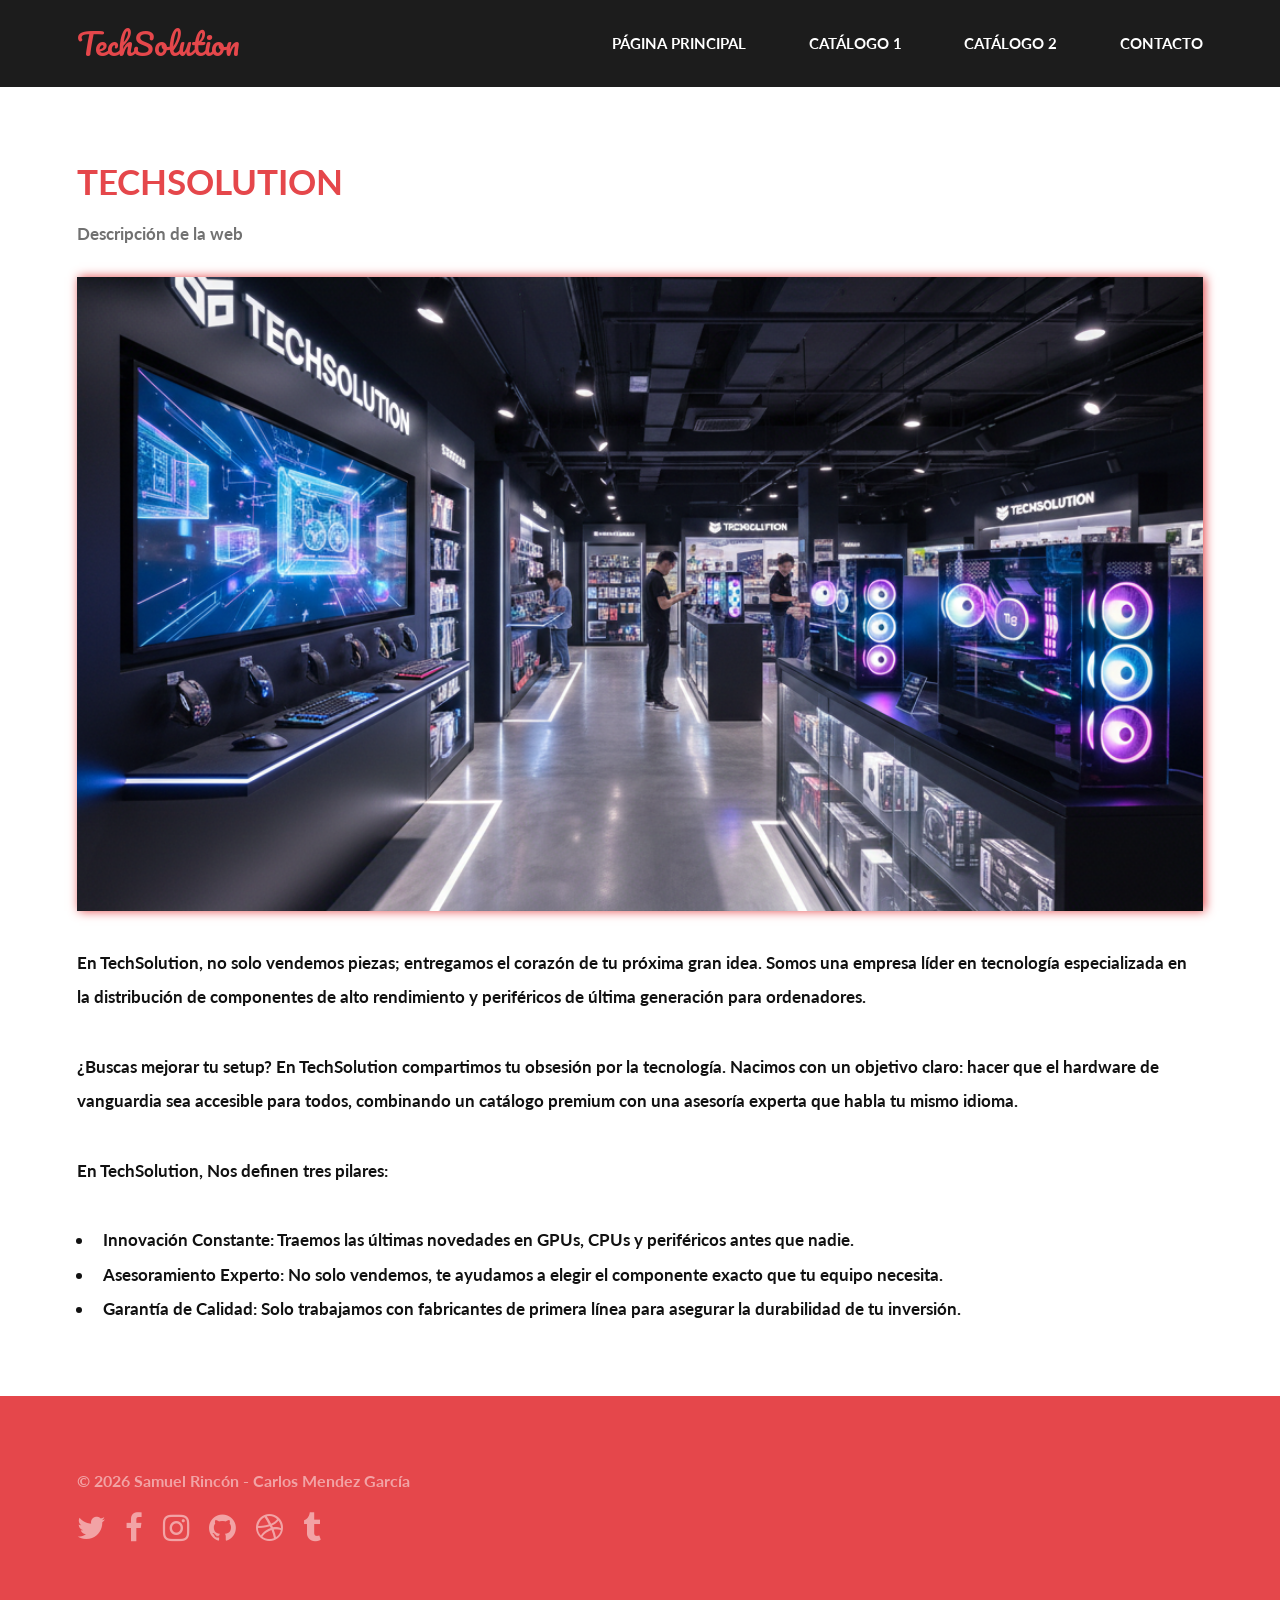
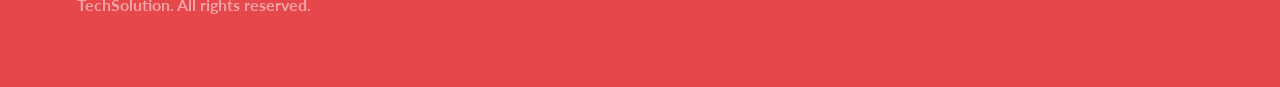
<file: plantilla/index.html>
<!DOCTYPE HTML>
<!--
	Base de la plantilla creada por TEMPLATED y adapatada para la realización del
	Proyecto dirigido a la validación, formateo y transformación de documentos XML
-->
<html lang="es">

<head>
	<title>UD6: Proyecto dirigido a la validación, formateo y transformación de documentos XML</title>
	<meta charset="utf-8" />
	<meta name="viewport" content="width=device-width, initial-scale=1, user-scalable=no" />
	<link rel="stylesheet" href="assets/css/main.css" />
</head>

<body>

	<!-- Header -->
	<header id="header">
		<div class="inner">
			<a href="#" class="logo">TechSolution</a>
			<nav id="nav">
				<a href="#">Página Principal</a>
				<a href="xml/PlantillaCatalogo3.xml">Catálogo 1</a>
				<a href="xml/PlantillaCatalogo4.xml">Catálogo 2</a>
				<a href="web/contacto.html">Contacto</a>
			</nav>
		</div>
	</header>
	<a href="#menu" class="navPanelToggle"><span class="fa fa-bars"></span></a>

	<!-- Main -->
	<section id="main">
		<div class="inner">
			<header class="major special">
				<h1>TechSolution</h1>
				<p>Descripción de la web</p>
			</header>
			<!-- imagen carácterística de la empresa o asociación -->
			<a href="#" class="image fit"><img src="images/tienda_pagina_principal.png"
					alt="tienda_pagina_principal" /></a>
			<!-- texto introductorio en el que se detalle lo que hace la empresa o asociación -->
			<p>En TechSolution, no solo vendemos piezas; entregamos el corazón de tu próxima gran idea. Somos una
				empresa líder en tecnología especializada en la distribución de componentes de alto rendimiento y
				periféricos de última generación para ordenadores.</p>
			<p>¿Buscas mejorar tu setup? En TechSolution compartimos tu obsesión por la tecnología. Nacimos con un
				objetivo claro: hacer que el hardware de vanguardia sea accesible para todos, combinando un catálogo
				premium con una asesoría experta que habla tu mismo idioma.</p>
			<p>En TechSolution, Nos definen tres pilares:</p>
			<ul>
				<li>Innovación Constante: Traemos las últimas novedades en GPUs, CPUs y periféricos antes que nadie.
				</li>
				<li>Asesoramiento Experto: No solo vendemos, te ayudamos a elegir el componente exacto que tu equipo
					necesita.</li>
				<li>Garantía de Calidad: Solo trabajamos con fabricantes de primera línea para asegurar la durabilidad
					de tu inversión.</li>
			</ul>
		</div>
	</section>

	<!-- Footer -->
	<footer id="footer">
		<div class="inner">
			<div class="copyright">
				&copy; 2026 Samuel Rincón - Carlos Mendez García
				<ul class="icons">
					<li><a href="#" class="icon fa-twitter"><span class="label">Twitter</span></a></li>
					<li><a href="#" class="icon fa-facebook"><span class="label">Facebook</span></a></li>
					<li><a href="#" class="icon fa-instagram"><span class="label">Instagram</span></a></li>
					<li><a href="#" class="icon fa-github"><span class="label">Github</span></a></li>
					<li><a href="#" class="icon fa-dribbble"><span class="label">Dribbble</span></a></li>
					<li><a href="#" class="icon fa-tumblr"><span class="label">Tumblr</span></a></li>
				</ul>
				TechSolution. All rights reserved.
			</div>
		</div>
	</footer>

	<!-- Scripts -->
	<script src="assets/js/jquery.min.js"></script>
	<script src="assets/js/skel.min.js"></script>
	<script src="assets/js/util.js"></script>
	<script src="assets/js/main.js"></script>

</body>

</html>
</file>
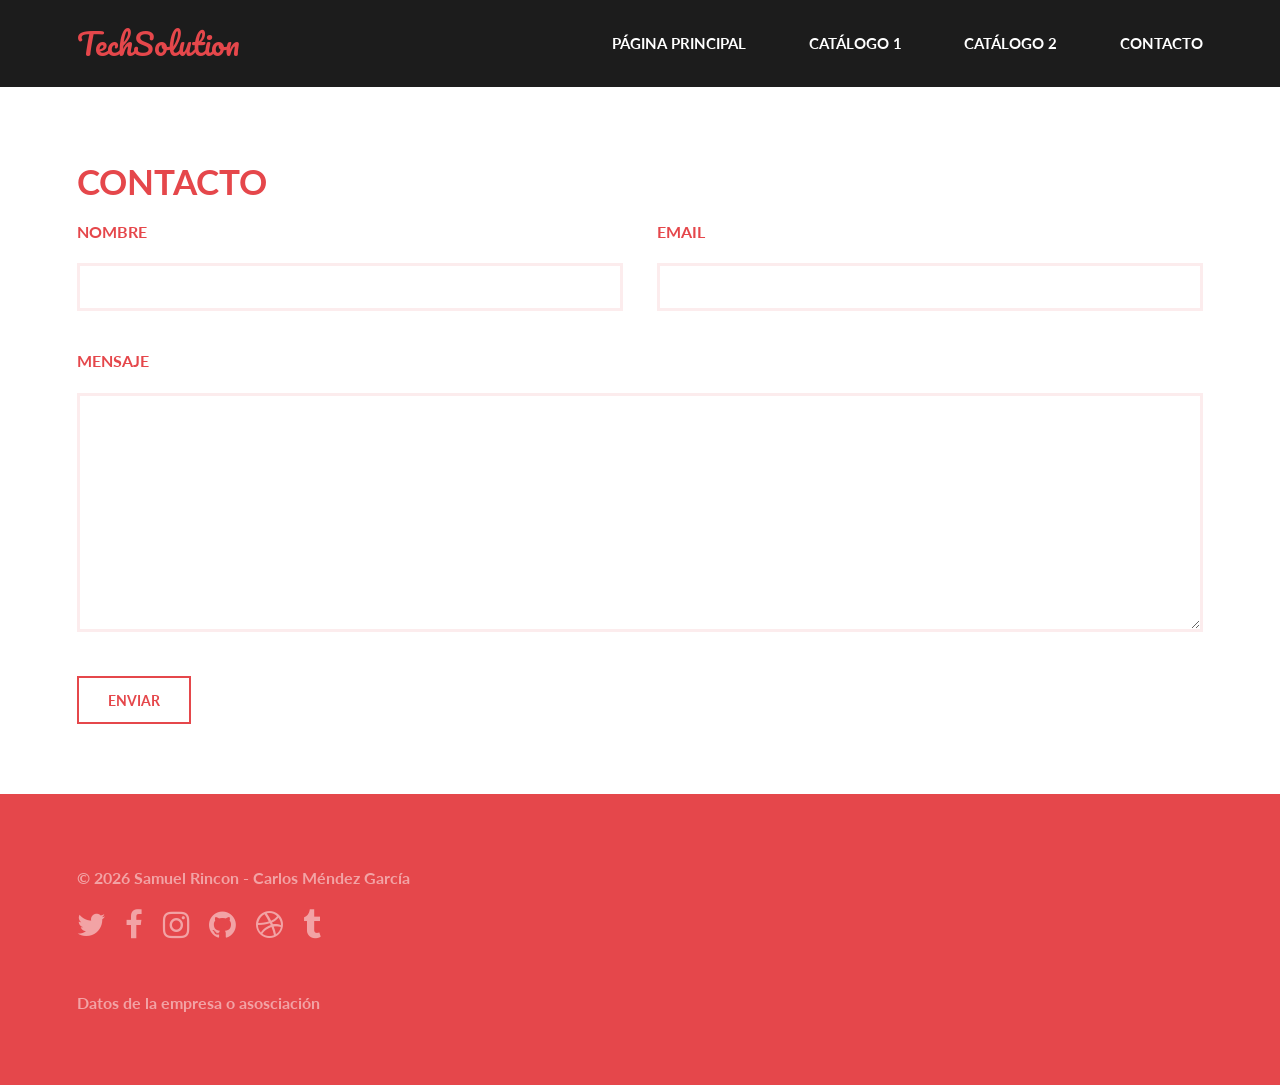
<file: plantilla/web/contacto.html>
<!DOCTYPE HTML>
<!--
	Base de la plantilla creada por TEMPLATED y adapatada para la realización del
	Proyecto dirigido a la validación, formateo y transformación de documentos XML
-->
<html lang="es">

<head>
	<title>UD6: Proyecto dirigido a la validación, formateo y transformación de documentos XML</title>
	<meta charset="utf-8" />
	<meta name="viewport" content="width=device-width, initial-scale=1, user-scalable=no" />
	<link rel="stylesheet" href="../assets/css/main.css" />
</head>

<body>

	<!-- Header -->
	<header id="header">
		<div class="inner">
			<a href="../index.html" class="logo">TechSolution</a>
			<nav id="nav">
				<a href="../index.html">Página Principal</a>
				<a href="../xml/PlantillaCatalogo3.xml">Catálogo 1</a>
				<a href="../xml/PlantillaCatalogo4.xml">Catálogo 2</a>
				<a href="#">Contacto</a>
			</nav>
		</div>
	</header>
	<a href="#menu" class="navPanelToggle"><span class="fa fa-bars"></span></a>

	<!-- Main -->
	<section id="main">
		<div class="inner">
			<header>
				<h1>Contacto</h1>
			</header>
			<form method="post" action="#">
				<div class="field half first">
					<label for="name">Nombre</label>
					<input type="text" name="name" id="name" />
				</div>
				<div class="field half">
					<label for="email">Email</label>
					<input type="text" name="email" id="email" />
				</div>
				<div class="field">
					<label for="message">Mensaje</label>
					<textarea name="message" id="message" rows="6"></textarea>
				</div>
				<ul class="actions">
					<li><input type="submit" value="Enviar" class="alt" /></li>
				</ul>
			</form>
		</div>
	</section>

	<!-- Footer -->
	<footer id="footer">
		<div class="inner">
			<div class="copyright">
				&copy; 2026 Samuel Rincon - Carlos Méndez García
				<ul class="icons">
					<li><a href="#" class="icon fa-twitter"><span class="label">Twitter</span></a></li>
					<li><a href="#" class="icon fa-facebook"><span class="label">Facebook</span></a></li>
					<li><a href="#" class="icon fa-instagram"><span class="label">Instagram</span></a></li>
					<li><a href="#" class="icon fa-github"><span class="label">Github</span></a></li>
					<li><a href="#" class="icon fa-dribbble"><span class="label">Dribbble</span></a></li>
					<li><a href="#" class="icon fa-tumblr"><span class="label">Tumblr</span></a></li>
				</ul>
				Datos de la empresa o asosciación
			</div>
		</div>
	</footer>

	<!-- Scripts -->
	<script src="../assets/js/jquery.min.js"></script>
	<script src="../assets/js/skel.min.js"></script>
	<script src="../assets/js/util.js"></script>
	<script src="../assets/js/main.js"></script>

</body>

</html>
</file>
<file: plantilla/assets/css/main.css>
@import url(font-awesome.min.css);
@import url("https://fonts.googleapis.com/css?family=Lato:300,400,700|Pacifico");

/*
	Introspect by TEMPLATED
	templated.co @templatedco
	Released for free under the Creative Commons Attribution 3.0 license (templated.co/license)
*/

/* Reset */

	html, body, div, span, applet, object, iframe, h1, h2, h3, h4, h5, h6, p, blockquote, pre, a, abbr, acronym, address, big, cite, code, del, dfn, em, img, ins, kbd, q, s, samp, small, strike, strong, sub, sup, tt, var, b, u, i, center, dl, dt, dd, ol, ul, li, fieldset, form, label, legend, table, caption, tbody, tfoot, thead, tr, th, td, article, aside, canvas, details, embed, figure, figcaption, footer, header, hgroup, menu, nav, output, ruby, section, summary, time, mark, audio, video {
		margin: 0;
		padding: 0;
		border: 0;
		font-size: 100%;
		font: inherit;
		vertical-align: baseline;
		font-weight: bold;
	}

	article, aside, details, figcaption, figure, footer, header, hgroup, menu, nav, section {
		display: block;
	}

	body {
		line-height: 1;
	}

	ol, ul {
		list-style: none;
	}

	blockquote, q {
		quotes: none;
	}

	blockquote:before, blockquote:after, q:before, q:after {
		content: '';
		content: none;
	}

	table {
		border-collapse: collapse;
		border-spacing: 0;
	}

	body {
		-webkit-text-size-adjust: none;
	}

/* Box Model */

	*, *:before, *:after {
		-moz-box-sizing: border-box;
		-webkit-box-sizing: border-box;
		box-sizing: border-box;
	}

/* Containers */

	.container {
		margin-left: auto;
		margin-right: auto;
	}

	.container.\31 25\25 {
		width: 100%;
		max-width: 100em;
		min-width: 80em;
	}

	.container.\37 5\25 {
		width: 60em;
	}

	.container.\35 0\25 {
		width: 40em;
	}

	.container.\32 5\25 {
		width: 20em;
	}

	.container {
		width: 80em;
	}

	@media screen and (max-width: 1680px) {

		.container.\31 25\25 {
			width: 100%;
			max-width: 100em;
			min-width: 80em;
		}

		.container.\37 5\25 {
			width: 60em;
		}

		.container.\35 0\25 {
			width: 40em;
		}

		.container.\32 5\25 {
			width: 20em;
		}

		.container {
			width: 80em;
		}

	}

	@media screen and (max-width: 1280px) {

		.container.\31 25\25 {
			width: 100%;
			max-width: 81.25em;
			min-width: 65em;
		}

		.container.\37 5\25 {
			width: 48.75em;
		}

		.container.\35 0\25 {
			width: 32.5em;
		}

		.container.\32 5\25 {
			width: 16.25em;
		}

		.container {
			width: 65em;
		}

	}

	@media screen and (max-width: 980px) {

		.container.\31 25\25 {
			width: 100%;
			max-width: 112.5%;
			min-width: 90%;
		}

		.container.\37 5\25 {
			width: 67.5%;
		}

		.container.\35 0\25 {
			width: 45%;
		}

		.container.\32 5\25 {
			width: 22.5%;
		}

		.container {
			width: 90%;
		}

	}

	@media screen and (max-width: 736px) {

		.container.\31 25\25 {
			width: 100%;
			max-width: 112.5%;
			min-width: 90%;
		}

		.container.\37 5\25 {
			width: 67.5%;
		}

		.container.\35 0\25 {
			width: 45%;
		}

		.container.\32 5\25 {
			width: 22.5%;
		}

		.container {
			width: 90% !important;
		}

	}

	@media screen and (max-width: 480px) {

		.container.\31 25\25 {
			width: 100%;
			max-width: 112.5%;
			min-width: 90%;
		}

		.container.\37 5\25 {
			width: 67.5%;
		}

		.container.\35 0\25 {
			width: 45%;
		}

		.container.\32 5\25 {
			width: 22.5%;
		}

		.container {
			width: 90% !important;
		}

	}

/* Grid */

	.row {
		border-bottom: solid 1px transparent;
		-moz-box-sizing: border-box;
		-webkit-box-sizing: border-box;
		box-sizing: border-box;
	}

	.row > * {
		float: left;
		-moz-box-sizing: border-box;
		-webkit-box-sizing: border-box;
		box-sizing: border-box;
	}

	.row:after, .row:before {
		content: '';
		display: block;
		clear: both;
		height: 0;
	}

	.row.uniform > * > :first-child {
		margin-top: 0;
	}

	.row.uniform > * > :last-child {
		margin-bottom: 0;
	}

	.row.\30 \25 > * {
		padding: 0 0 0 0em;
	}

	.row.\30 \25 {
		margin: 0 0 -1px 0em;
	}

	.row.uniform.\30 \25 > * {
		padding: 0em 0 0 0em;
	}

	.row.uniform.\30 \25 {
		margin: 0em 0 -1px 0em;
	}

	.row > * {
		padding: 0 0 0 2em;
	}

	.row {
		margin: 0 0 -1px -2em;
	}

	.row.uniform > * {
		padding: 2em 0 0 2em;
	}

	.row.uniform {
		margin: -2em 0 -1px -2em;
	}

	.row.\32 00\25 > * {
		padding: 0 0 0 4em;
	}

	.row.\32 00\25 {
		margin: 0 0 -1px -4em;
	}

	.row.uniform.\32 00\25 > * {
		padding: 4em 0 0 4em;
	}

	.row.uniform.\32 00\25 {
		margin: -4em 0 -1px -4em;
	}

	.row.\31 50\25 > * {
		padding: 0 0 0 3em;
	}

	.row.\31 50\25 {
		margin: 0 0 -1px -3em;
	}

	.row.uniform.\31 50\25 > * {
		padding: 3em 0 0 3em;
	}

	.row.uniform.\31 50\25 {
		margin: -3em 0 -1px -3em;
	}

	.row.\35 0\25 > * {
		padding: 0 0 0 1em;
	}

	.row.\35 0\25 {
		margin: 0 0 -1px -1em;
	}

	.row.uniform.\35 0\25 > * {
		padding: 1em 0 0 1em;
	}

	.row.uniform.\35 0\25 {
		margin: -1em 0 -1px -1em;
	}

	.row.\32 5\25 > * {
		padding: 0 0 0 0.5em;
	}

	.row.\32 5\25 {
		margin: 0 0 -1px -0.5em;
	}

	.row.uniform.\32 5\25 > * {
		padding: 0.5em 0 0 0.5em;
	}

	.row.uniform.\32 5\25 {
		margin: -0.5em 0 -1px -0.5em;
	}

	.\31 2u, .\31 2u\24 {
		width: 100%;
		clear: none;
		margin-left: 0;
	}

	.\31 1u, .\31 1u\24 {
		width: 91.6666666667%;
		clear: none;
		margin-left: 0;
	}

	.\31 0u, .\31 0u\24 {
		width: 83.3333333333%;
		clear: none;
		margin-left: 0;
	}

	.\39 u, .\39 u\24 {
		width: 75%;
		clear: none;
		margin-left: 0;
	}

	.\38 u, .\38 u\24 {
		width: 66.6666666667%;
		clear: none;
		margin-left: 0;
	}

	.\37 u, .\37 u\24 {
		width: 58.3333333333%;
		clear: none;
		margin-left: 0;
	}

	.\36 u, .\36 u\24 {
		width: 50%;
		clear: none;
		margin-left: 0;
	}

	.\35 u, .\35 u\24 {
		width: 41.6666666667%;
		clear: none;
		margin-left: 0;
	}

	.\34 u, .\34 u\24 {
		width: 33.3333333333%;
		clear: none;
		margin-left: 0;
	}

	.\33 u, .\33 u\24 {
		width: 25%;
		clear: none;
		margin-left: 0;
	}

	.\32 u, .\32 u\24 {
		width: 16.6666666667%;
		clear: none;
		margin-left: 0;
	}

	.\31 u, .\31 u\24 {
		width: 8.3333333333%;
		clear: none;
		margin-left: 0;
	}

	.\31 2u\24 + *,
	.\31 1u\24 + *,
	.\31 0u\24 + *,
	.\39 u\24 + *,
	.\38 u\24 + *,
	.\37 u\24 + *,
	.\36 u\24 + *,
	.\35 u\24 + *,
	.\34 u\24 + *,
	.\33 u\24 + *,
	.\32 u\24 + *,
	.\31 u\24 + * {
		clear: left;
	}

	.\-11u {
		margin-left: 91.66667%;
	}

	.\-10u {
		margin-left: 83.33333%;
	}

	.\-9u {
		margin-left: 75%;
	}

	.\-8u {
		margin-left: 66.66667%;
	}

	.\-7u {
		margin-left: 58.33333%;
	}

	.\-6u {
		margin-left: 50%;
	}

	.\-5u {
		margin-left: 41.66667%;
	}

	.\-4u {
		margin-left: 33.33333%;
	}

	.\-3u {
		margin-left: 25%;
	}

	.\-2u {
		margin-left: 16.66667%;
	}

	.\-1u {
		margin-left: 8.33333%;
	}

	@media screen and (max-width: 1680px) {

		.row > * {
			padding: 0 0 0 2em;
		}

		.row {
			margin: 0 0 -1px -2em;
		}

		.row.uniform > * {
			padding: 2em 0 0 2em;
		}

		.row.uniform {
			margin: -2em 0 -1px -2em;
		}

		.row.\32 00\25 > * {
			padding: 0 0 0 4em;
		}

		.row.\32 00\25 {
			margin: 0 0 -1px -4em;
		}

		.row.uniform.\32 00\25 > * {
			padding: 4em 0 0 4em;
		}

		.row.uniform.\32 00\25 {
			margin: -4em 0 -1px -4em;
		}

		.row.\31 50\25 > * {
			padding: 0 0 0 3em;
		}

		.row.\31 50\25 {
			margin: 0 0 -1px -3em;
		}

		.row.uniform.\31 50\25 > * {
			padding: 3em 0 0 3em;
		}

		.row.uniform.\31 50\25 {
			margin: -3em 0 -1px -3em;
		}

		.row.\35 0\25 > * {
			padding: 0 0 0 1em;
		}

		.row.\35 0\25 {
			margin: 0 0 -1px -1em;
		}

		.row.uniform.\35 0\25 > * {
			padding: 1em 0 0 1em;
		}

		.row.uniform.\35 0\25 {
			margin: -1em 0 -1px -1em;
		}

		.row.\32 5\25 > * {
			padding: 0 0 0 0.5em;
		}

		.row.\32 5\25 {
			margin: 0 0 -1px -0.5em;
		}

		.row.uniform.\32 5\25 > * {
			padding: 0.5em 0 0 0.5em;
		}

		.row.uniform.\32 5\25 {
			margin: -0.5em 0 -1px -0.5em;
		}

		.\31 2u\28xlarge\29, .\31 2u\24\28xlarge\29 {
			width: 100%;
			clear: none;
			margin-left: 0;
		}

		.\31 1u\28xlarge\29, .\31 1u\24\28xlarge\29 {
			width: 91.6666666667%;
			clear: none;
			margin-left: 0;
		}

		.\31 0u\28xlarge\29, .\31 0u\24\28xlarge\29 {
			width: 83.3333333333%;
			clear: none;
			margin-left: 0;
		}

		.\39 u\28xlarge\29, .\39 u\24\28xlarge\29 {
			width: 75%;
			clear: none;
			margin-left: 0;
		}

		.\38 u\28xlarge\29, .\38 u\24\28xlarge\29 {
			width: 66.6666666667%;
			clear: none;
			margin-left: 0;
		}

		.\37 u\28xlarge\29, .\37 u\24\28xlarge\29 {
			width: 58.3333333333%;
			clear: none;
			margin-left: 0;
		}

		.\36 u\28xlarge\29, .\36 u\24\28xlarge\29 {
			width: 50%;
			clear: none;
			margin-left: 0;
		}

		.\35 u\28xlarge\29, .\35 u\24\28xlarge\29 {
			width: 41.6666666667%;
			clear: none;
			margin-left: 0;
		}

		.\34 u\28xlarge\29, .\34 u\24\28xlarge\29 {
			width: 33.3333333333%;
			clear: none;
			margin-left: 0;
		}

		.\33 u\28xlarge\29, .\33 u\24\28xlarge\29 {
			width: 25%;
			clear: none;
			margin-left: 0;
		}

		.\32 u\28xlarge\29, .\32 u\24\28xlarge\29 {
			width: 16.6666666667%;
			clear: none;
			margin-left: 0;
		}

		.\31 u\28xlarge\29, .\31 u\24\28xlarge\29 {
			width: 8.3333333333%;
			clear: none;
			margin-left: 0;
		}

		.\31 2u\24\28xlarge\29 + *,
		.\31 1u\24\28xlarge\29 + *,
		.\31 0u\24\28xlarge\29 + *,
		.\39 u\24\28xlarge\29 + *,
		.\38 u\24\28xlarge\29 + *,
		.\37 u\24\28xlarge\29 + *,
		.\36 u\24\28xlarge\29 + *,
		.\35 u\24\28xlarge\29 + *,
		.\34 u\24\28xlarge\29 + *,
		.\33 u\24\28xlarge\29 + *,
		.\32 u\24\28xlarge\29 + *,
		.\31 u\24\28xlarge\29 + * {
			clear: left;
		}

		.\-11u\28xlarge\29 {
			margin-left: 91.66667%;
		}

		.\-10u\28xlarge\29 {
			margin-left: 83.33333%;
		}

		.\-9u\28xlarge\29 {
			margin-left: 75%;
		}

		.\-8u\28xlarge\29 {
			margin-left: 66.66667%;
		}

		.\-7u\28xlarge\29 {
			margin-left: 58.33333%;
		}

		.\-6u\28xlarge\29 {
			margin-left: 50%;
		}

		.\-5u\28xlarge\29 {
			margin-left: 41.66667%;
		}

		.\-4u\28xlarge\29 {
			margin-left: 33.33333%;
		}

		.\-3u\28xlarge\29 {
			margin-left: 25%;
		}

		.\-2u\28xlarge\29 {
			margin-left: 16.66667%;
		}

		.\-1u\28xlarge\29 {
			margin-left: 8.33333%;
		}

	}

	@media screen and (max-width: 1280px) {

		.row > * {
			padding: 0 0 0 1.5em;
		}

		.row {
			margin: 0 0 -1px -1.5em;
		}

		.row.uniform > * {
			padding: 1.5em 0 0 1.5em;
		}

		.row.uniform {
			margin: -1.5em 0 -1px -1.5em;
		}

		.row.\32 00\25 > * {
			padding: 0 0 0 3em;
		}

		.row.\32 00\25 {
			margin: 0 0 -1px -3em;
		}

		.row.uniform.\32 00\25 > * {
			padding: 3em 0 0 3em;
		}

		.row.uniform.\32 00\25 {
			margin: -3em 0 -1px -3em;
		}

		.row.\31 50\25 > * {
			padding: 0 0 0 2.25em;
		}

		.row.\31 50\25 {
			margin: 0 0 -1px -2.25em;
		}

		.row.uniform.\31 50\25 > * {
			padding: 2.25em 0 0 2.25em;
		}

		.row.uniform.\31 50\25 {
			margin: -2.25em 0 -1px -2.25em;
		}

		.row.\35 0\25 > * {
			padding: 0 0 0 0.75em;
		}

		.row.\35 0\25 {
			margin: 0 0 -1px -0.75em;
		}

		.row.uniform.\35 0\25 > * {
			padding: 0.75em 0 0 0.75em;
		}

		.row.uniform.\35 0\25 {
			margin: -0.75em 0 -1px -0.75em;
		}

		.row.\32 5\25 > * {
			padding: 0 0 0 0.375em;
		}

		.row.\32 5\25 {
			margin: 0 0 -1px -0.375em;
		}

		.row.uniform.\32 5\25 > * {
			padding: 0.375em 0 0 0.375em;
		}

		.row.uniform.\32 5\25 {
			margin: -0.375em 0 -1px -0.375em;
		}

		.\31 2u\28large\29, .\31 2u\24\28large\29 {
			width: 100%;
			clear: none;
			margin-left: 0;
		}

		.\31 1u\28large\29, .\31 1u\24\28large\29 {
			width: 91.6666666667%;
			clear: none;
			margin-left: 0;
		}

		.\31 0u\28large\29, .\31 0u\24\28large\29 {
			width: 83.3333333333%;
			clear: none;
			margin-left: 0;
		}

		.\39 u\28large\29, .\39 u\24\28large\29 {
			width: 75%;
			clear: none;
			margin-left: 0;
		}

		.\38 u\28large\29, .\38 u\24\28large\29 {
			width: 66.6666666667%;
			clear: none;
			margin-left: 0;
		}

		.\37 u\28large\29, .\37 u\24\28large\29 {
			width: 58.3333333333%;
			clear: none;
			margin-left: 0;
		}

		.\36 u\28large\29, .\36 u\24\28large\29 {
			width: 50%;
			clear: none;
			margin-left: 0;
		}

		.\35 u\28large\29, .\35 u\24\28large\29 {
			width: 41.6666666667%;
			clear: none;
			margin-left: 0;
		}

		.\34 u\28large\29, .\34 u\24\28large\29 {
			width: 33.3333333333%;
			clear: none;
			margin-left: 0;
		}

		.\33 u\28large\29, .\33 u\24\28large\29 {
			width: 25%;
			clear: none;
			margin-left: 0;
		}

		.\32 u\28large\29, .\32 u\24\28large\29 {
			width: 16.6666666667%;
			clear: none;
			margin-left: 0;
		}

		.\31 u\28large\29, .\31 u\24\28large\29 {
			width: 8.3333333333%;
			clear: none;
			margin-left: 0;
		}

		.\31 2u\24\28large\29 + *,
		.\31 1u\24\28large\29 + *,
		.\31 0u\24\28large\29 + *,
		.\39 u\24\28large\29 + *,
		.\38 u\24\28large\29 + *,
		.\37 u\24\28large\29 + *,
		.\36 u\24\28large\29 + *,
		.\35 u\24\28large\29 + *,
		.\34 u\24\28large\29 + *,
		.\33 u\24\28large\29 + *,
		.\32 u\24\28large\29 + *,
		.\31 u\24\28large\29 + * {
			clear: left;
		}

		.\-11u\28large\29 {
			margin-left: 91.66667%;
		}

		.\-10u\28large\29 {
			margin-left: 83.33333%;
		}

		.\-9u\28large\29 {
			margin-left: 75%;
		}

		.\-8u\28large\29 {
			margin-left: 66.66667%;
		}

		.\-7u\28large\29 {
			margin-left: 58.33333%;
		}

		.\-6u\28large\29 {
			margin-left: 50%;
		}

		.\-5u\28large\29 {
			margin-left: 41.66667%;
		}

		.\-4u\28large\29 {
			margin-left: 33.33333%;
		}

		.\-3u\28large\29 {
			margin-left: 25%;
		}

		.\-2u\28large\29 {
			margin-left: 16.66667%;
		}

		.\-1u\28large\29 {
			margin-left: 8.33333%;
		}

	}

	@media screen and (max-width: 980px) {

		.row > * {
			padding: 0 0 0 1.5em;
		}

		.row {
			margin: 0 0 -1px -1.5em;
		}

		.row.uniform > * {
			padding: 1.5em 0 0 1.5em;
		}

		.row.uniform {
			margin: -1.5em 0 -1px -1.5em;
		}

		.row.\32 00\25 > * {
			padding: 0 0 0 3em;
		}

		.row.\32 00\25 {
			margin: 0 0 -1px -3em;
		}

		.row.uniform.\32 00\25 > * {
			padding: 3em 0 0 3em;
		}

		.row.uniform.\32 00\25 {
			margin: -3em 0 -1px -3em;
		}

		.row.\31 50\25 > * {
			padding: 0 0 0 2.25em;
		}

		.row.\31 50\25 {
			margin: 0 0 -1px -2.25em;
		}

		.row.uniform.\31 50\25 > * {
			padding: 2.25em 0 0 2.25em;
		}

		.row.uniform.\31 50\25 {
			margin: -2.25em 0 -1px -2.25em;
		}

		.row.\35 0\25 > * {
			padding: 0 0 0 0.75em;
		}

		.row.\35 0\25 {
			margin: 0 0 -1px -0.75em;
		}

		.row.uniform.\35 0\25 > * {
			padding: 0.75em 0 0 0.75em;
		}

		.row.uniform.\35 0\25 {
			margin: -0.75em 0 -1px -0.75em;
		}

		.row.\32 5\25 > * {
			padding: 0 0 0 0.375em;
		}

		.row.\32 5\25 {
			margin: 0 0 -1px -0.375em;
		}

		.row.uniform.\32 5\25 > * {
			padding: 0.375em 0 0 0.375em;
		}

		.row.uniform.\32 5\25 {
			margin: -0.375em 0 -1px -0.375em;
		}

		.\31 2u\28medium\29, .\31 2u\24\28medium\29 {
			width: 100%;
			clear: none;
			margin-left: 0;
		}

		.\31 1u\28medium\29, .\31 1u\24\28medium\29 {
			width: 91.6666666667%;
			clear: none;
			margin-left: 0;
		}

		.\31 0u\28medium\29, .\31 0u\24\28medium\29 {
			width: 83.3333333333%;
			clear: none;
			margin-left: 0;
		}

		.\39 u\28medium\29, .\39 u\24\28medium\29 {
			width: 75%;
			clear: none;
			margin-left: 0;
		}

		.\38 u\28medium\29, .\38 u\24\28medium\29 {
			width: 66.6666666667%;
			clear: none;
			margin-left: 0;
		}

		.\37 u\28medium\29, .\37 u\24\28medium\29 {
			width: 58.3333333333%;
			clear: none;
			margin-left: 0;
		}

		.\36 u\28medium\29, .\36 u\24\28medium\29 {
			width: 50%;
			clear: none;
			margin-left: 0;
		}

		.\35 u\28medium\29, .\35 u\24\28medium\29 {
			width: 41.6666666667%;
			clear: none;
			margin-left: 0;
		}

		.\34 u\28medium\29, .\34 u\24\28medium\29 {
			width: 33.3333333333%;
			clear: none;
			margin-left: 0;
		}

		.\33 u\28medium\29, .\33 u\24\28medium\29 {
			width: 25%;
			clear: none;
			margin-left: 0;
		}

		.\32 u\28medium\29, .\32 u\24\28medium\29 {
			width: 16.6666666667%;
			clear: none;
			margin-left: 0;
		}

		.\31 u\28medium\29, .\31 u\24\28medium\29 {
			width: 8.3333333333%;
			clear: none;
			margin-left: 0;
		}

		.\31 2u\24\28medium\29 + *,
		.\31 1u\24\28medium\29 + *,
		.\31 0u\24\28medium\29 + *,
		.\39 u\24\28medium\29 + *,
		.\38 u\24\28medium\29 + *,
		.\37 u\24\28medium\29 + *,
		.\36 u\24\28medium\29 + *,
		.\35 u\24\28medium\29 + *,
		.\34 u\24\28medium\29 + *,
		.\33 u\24\28medium\29 + *,
		.\32 u\24\28medium\29 + *,
		.\31 u\24\28medium\29 + * {
			clear: left;
		}

		.\-11u\28medium\29 {
			margin-left: 91.66667%;
		}

		.\-10u\28medium\29 {
			margin-left: 83.33333%;
		}

		.\-9u\28medium\29 {
			margin-left: 75%;
		}

		.\-8u\28medium\29 {
			margin-left: 66.66667%;
		}

		.\-7u\28medium\29 {
			margin-left: 58.33333%;
		}

		.\-6u\28medium\29 {
			margin-left: 50%;
		}

		.\-5u\28medium\29 {
			margin-left: 41.66667%;
		}

		.\-4u\28medium\29 {
			margin-left: 33.33333%;
		}

		.\-3u\28medium\29 {
			margin-left: 25%;
		}

		.\-2u\28medium\29 {
			margin-left: 16.66667%;
		}

		.\-1u\28medium\29 {
			margin-left: 8.33333%;
		}

	}

	@media screen and (max-width: 736px) {

		.row > * {
			padding: 0 0 0 1.25em;
		}

		.row {
			margin: 0 0 -1px -1.25em;
		}

		.row.uniform > * {
			padding: 1.25em 0 0 1.25em;
		}

		.row.uniform {
			margin: -1.25em 0 -1px -1.25em;
		}

		.row.\32 00\25 > * {
			padding: 0 0 0 2.5em;
		}

		.row.\32 00\25 {
			margin: 0 0 -1px -2.5em;
		}

		.row.uniform.\32 00\25 > * {
			padding: 2.5em 0 0 2.5em;
		}

		.row.uniform.\32 00\25 {
			margin: -2.5em 0 -1px -2.5em;
		}

		.row.\31 50\25 > * {
			padding: 0 0 0 1.875em;
		}

		.row.\31 50\25 {
			margin: 0 0 -1px -1.875em;
		}

		.row.uniform.\31 50\25 > * {
			padding: 1.875em 0 0 1.875em;
		}

		.row.uniform.\31 50\25 {
			margin: -1.875em 0 -1px -1.875em;
		}

		.row.\35 0\25 > * {
			padding: 0 0 0 0.625em;
		}

		.row.\35 0\25 {
			margin: 0 0 -1px -0.625em;
		}

		.row.uniform.\35 0\25 > * {
			padding: 0.625em 0 0 0.625em;
		}

		.row.uniform.\35 0\25 {
			margin: -0.625em 0 -1px -0.625em;
		}

		.row.\32 5\25 > * {
			padding: 0 0 0 0.3125em;
		}

		.row.\32 5\25 {
			margin: 0 0 -1px -0.3125em;
		}

		.row.uniform.\32 5\25 > * {
			padding: 0.3125em 0 0 0.3125em;
		}

		.row.uniform.\32 5\25 {
			margin: -0.3125em 0 -1px -0.3125em;
		}

		.\31 2u\28small\29, .\31 2u\24\28small\29 {
			width: 100%;
			clear: none;
			margin-left: 0;
		}

		.\31 1u\28small\29, .\31 1u\24\28small\29 {
			width: 91.6666666667%;
			clear: none;
			margin-left: 0;
		}

		.\31 0u\28small\29, .\31 0u\24\28small\29 {
			width: 83.3333333333%;
			clear: none;
			margin-left: 0;
		}

		.\39 u\28small\29, .\39 u\24\28small\29 {
			width: 75%;
			clear: none;
			margin-left: 0;
		}

		.\38 u\28small\29, .\38 u\24\28small\29 {
			width: 66.6666666667%;
			clear: none;
			margin-left: 0;
		}

		.\37 u\28small\29, .\37 u\24\28small\29 {
			width: 58.3333333333%;
			clear: none;
			margin-left: 0;
		}

		.\36 u\28small\29, .\36 u\24\28small\29 {
			width: 50%;
			clear: none;
			margin-left: 0;
		}

		.\35 u\28small\29, .\35 u\24\28small\29 {
			width: 41.6666666667%;
			clear: none;
			margin-left: 0;
		}

		.\34 u\28small\29, .\34 u\24\28small\29 {
			width: 33.3333333333%;
			clear: none;
			margin-left: 0;
		}

		.\33 u\28small\29, .\33 u\24\28small\29 {
			width: 25%;
			clear: none;
			margin-left: 0;
		}

		.\32 u\28small\29, .\32 u\24\28small\29 {
			width: 16.6666666667%;
			clear: none;
			margin-left: 0;
		}

		.\31 u\28small\29, .\31 u\24\28small\29 {
			width: 8.3333333333%;
			clear: none;
			margin-left: 0;
		}

		.\31 2u\24\28small\29 + *,
		.\31 1u\24\28small\29 + *,
		.\31 0u\24\28small\29 + *,
		.\39 u\24\28small\29 + *,
		.\38 u\24\28small\29 + *,
		.\37 u\24\28small\29 + *,
		.\36 u\24\28small\29 + *,
		.\35 u\24\28small\29 + *,
		.\34 u\24\28small\29 + *,
		.\33 u\24\28small\29 + *,
		.\32 u\24\28small\29 + *,
		.\31 u\24\28small\29 + * {
			clear: left;
		}

		.\-11u\28small\29 {
			margin-left: 91.66667%;
		}

		.\-10u\28small\29 {
			margin-left: 83.33333%;
		}

		.\-9u\28small\29 {
			margin-left: 75%;
		}

		.\-8u\28small\29 {
			margin-left: 66.66667%;
		}

		.\-7u\28small\29 {
			margin-left: 58.33333%;
		}

		.\-6u\28small\29 {
			margin-left: 50%;
		}

		.\-5u\28small\29 {
			margin-left: 41.66667%;
		}

		.\-4u\28small\29 {
			margin-left: 33.33333%;
		}

		.\-3u\28small\29 {
			margin-left: 25%;
		}

		.\-2u\28small\29 {
			margin-left: 16.66667%;
		}

		.\-1u\28small\29 {
			margin-left: 8.33333%;
		}

	}

	@media screen and (max-width: 480px) {

		.row > * {
			padding: 0 0 0 1.25em;
		}

		.row {
			margin: 0 0 -1px -1.25em;
		}

		.row.uniform > * {
			padding: 1.25em 0 0 1.25em;
		}

		.row.uniform {
			margin: -1.25em 0 -1px -1.25em;
		}

		.row.\32 00\25 > * {
			padding: 0 0 0 2.5em;
		}

		.row.\32 00\25 {
			margin: 0 0 -1px -2.5em;
		}

		.row.uniform.\32 00\25 > * {
			padding: 2.5em 0 0 2.5em;
		}

		.row.uniform.\32 00\25 {
			margin: -2.5em 0 -1px -2.5em;
		}

		.row.\31 50\25 > * {
			padding: 0 0 0 1.875em;
		}

		.row.\31 50\25 {
			margin: 0 0 -1px -1.875em;
		}

		.row.uniform.\31 50\25 > * {
			padding: 1.875em 0 0 1.875em;
		}

		.row.uniform.\31 50\25 {
			margin: -1.875em 0 -1px -1.875em;
		}

		.row.\35 0\25 > * {
			padding: 0 0 0 0.625em;
		}

		.row.\35 0\25 {
			margin: 0 0 -1px -0.625em;
		}

		.row.uniform.\35 0\25 > * {
			padding: 0.625em 0 0 0.625em;
		}

		.row.uniform.\35 0\25 {
			margin: -0.625em 0 -1px -0.625em;
		}

		.row.\32 5\25 > * {
			padding: 0 0 0 0.3125em;
		}

		.row.\32 5\25 {
			margin: 0 0 -1px -0.3125em;
		}

		.row.uniform.\32 5\25 > * {
			padding: 0.3125em 0 0 0.3125em;
		}

		.row.uniform.\32 5\25 {
			margin: -0.3125em 0 -1px -0.3125em;
		}

		.\31 2u\28xsmall\29, .\31 2u\24\28xsmall\29 {
			width: 100%;
			clear: none;
			margin-left: 0;
		}

		.\31 1u\28xsmall\29, .\31 1u\24\28xsmall\29 {
			width: 91.6666666667%;
			clear: none;
			margin-left: 0;
		}

		.\31 0u\28xsmall\29, .\31 0u\24\28xsmall\29 {
			width: 83.3333333333%;
			clear: none;
			margin-left: 0;
		}

		.\39 u\28xsmall\29, .\39 u\24\28xsmall\29 {
			width: 75%;
			clear: none;
			margin-left: 0;
		}

		.\38 u\28xsmall\29, .\38 u\24\28xsmall\29 {
			width: 66.6666666667%;
			clear: none;
			margin-left: 0;
		}

		.\37 u\28xsmall\29, .\37 u\24\28xsmall\29 {
			width: 58.3333333333%;
			clear: none;
			margin-left: 0;
		}

		.\36 u\28xsmall\29, .\36 u\24\28xsmall\29 {
			width: 50%;
			clear: none;
			margin-left: 0;
		}

		.\35 u\28xsmall\29, .\35 u\24\28xsmall\29 {
			width: 41.6666666667%;
			clear: none;
			margin-left: 0;
		}

		.\34 u\28xsmall\29, .\34 u\24\28xsmall\29 {
			width: 33.3333333333%;
			clear: none;
			margin-left: 0;
		}

		.\33 u\28xsmall\29, .\33 u\24\28xsmall\29 {
			width: 25%;
			clear: none;
			margin-left: 0;
		}

		.\32 u\28xsmall\29, .\32 u\24\28xsmall\29 {
			width: 16.6666666667%;
			clear: none;
			margin-left: 0;
		}

		.\31 u\28xsmall\29, .\31 u\24\28xsmall\29 {
			width: 8.3333333333%;
			clear: none;
			margin-left: 0;
		}

		.\31 2u\24\28xsmall\29 + *,
		.\31 1u\24\28xsmall\29 + *,
		.\31 0u\24\28xsmall\29 + *,
		.\39 u\24\28xsmall\29 + *,
		.\38 u\24\28xsmall\29 + *,
		.\37 u\24\28xsmall\29 + *,
		.\36 u\24\28xsmall\29 + *,
		.\35 u\24\28xsmall\29 + *,
		.\34 u\24\28xsmall\29 + *,
		.\33 u\24\28xsmall\29 + *,
		.\32 u\24\28xsmall\29 + *,
		.\31 u\24\28xsmall\29 + * {
			clear: left;
		}

		.\-11u\28xsmall\29 {
			margin-left: 91.66667%;
		}

		.\-10u\28xsmall\29 {
			margin-left: 83.33333%;
		}

		.\-9u\28xsmall\29 {
			margin-left: 75%;
		}

		.\-8u\28xsmall\29 {
			margin-left: 66.66667%;
		}

		.\-7u\28xsmall\29 {
			margin-left: 58.33333%;
		}

		.\-6u\28xsmall\29 {
			margin-left: 50%;
		}

		.\-5u\28xsmall\29 {
			margin-left: 41.66667%;
		}

		.\-4u\28xsmall\29 {
			margin-left: 33.33333%;
		}

		.\-3u\28xsmall\29 {
			margin-left: 25%;
		}

		.\-2u\28xsmall\29 {
			margin-left: 16.66667%;
		}

		.\-1u\28xsmall\29 {
			margin-left: 8.33333%;
		}

	}

/* Basic */

	@-ms-viewport {
		width: device-width;
	}

	body {
		-ms-overflow-style: scrollbar;
	}

	@media screen and (max-width: 480px) {

		html, body {
			min-width: 320px;
		}

	}

	body {
		background: #fff;
	}

		body.is-loading *, body.is-loading *:before, body.is-loading *:after {
			-moz-animation: none !important;
			-webkit-animation: none !important;
			-ms-animation: none !important;
			animation: none !important;
			-moz-transition: none !important;
			-webkit-transition: none !important;
			-ms-transition: none !important;
			transition: none !important;
		}

/* Type */

	body {
		background-color: #fff;
		color: #111111;
	}

	body, input, select, textarea {
		font-family: "Lato", sans-serif;
		font-size: 15pt;
		font-weight: 300;
		line-height: 2;
	}

		@media screen and (max-width: 1680px) {

			body, input, select, textarea {
				font-size: 13pt;
			}

		}

		@media screen and (max-width: 1280px) {

			body, input, select, textarea {
				font-size: 13pt;
			}

		}

		@media screen and (max-width: 980px) {

			body, input, select, textarea {
				font-size: 12pt;
			}

		}

		@media screen and (max-width: 736px) {

			body, input, select, textarea {
				font-size: 12pt;
			}

		}

		@media screen and (max-width: 480px) {

			body, input, select, textarea {
				font-size: 12pt;
			}

		}

	a {
		-moz-transition: color 0.2s ease-in-out;
		-webkit-transition: color 0.2s ease-in-out;
		-ms-transition: color 0.2s ease-in-out;
		transition: color 0.2s ease-in-out;
		text-decoration: none;
	}

		a:hover {
			text-decoration: underline;
		}

	strong, b {
		font-weight: 700;
	}

	em, i {
		font-style: italic;
	}

	p {
		margin: 0 0 2em 0;
	}

	h1, h2, h3, h4, h5, h6 {
		font-weight: 700;
		line-height: 1.5;
		margin: 0 0 1em 0;
		text-transform: uppercase;
	}

		h1 a, h2 a, h3 a, h4 a, h5 a, h6 a {
			color: inherit;
			text-decoration: none;
		}

	h1 {
		font-size: 2em;
		margin: 0 0 0.25em 0;
	}

	h2 {
		font-size: 1.75em;
	}

	h3 {
		font-size: 1.35em;
	}

	h4 {
		font-size: 1.1em;
	}

	h5 {
		font-size: 0.9em;
	}

	h6 {
		font-size: 0.7em;
	}

	@media screen and (max-width: 736px) {

		h1 {
			font-size: 1.5em;
		}

		h2 {
			font-size: 1.25em;
		}

		h3 {
			font-size: 1.1em;
		}

	}

	sub {
		font-size: 0.8em;
		position: relative;
		top: 0.5em;
	}

	sup {
		font-size: 0.8em;
		position: relative;
		top: -0.5em;
	}

	blockquote {
		border-left: solid 4px;
		font-style: italic;
		margin: 0 0 2em 0;
		padding: 0.5em 0 0.5em 2em;
	}

	code {
		border-radius: 0;
		border: solid 1px;
		font-family: "Courier New", monospace;
		font-size: 0.9em;
		margin: 0 0.25em;
		padding: 0.25em 0.65em;
	}

	pre {
		-webkit-overflow-scrolling: touch;
		font-family: "Courier New", monospace;
		font-size: 0.9em;
		margin: 0 0 2em 0;
	}

		pre code {
			display: block;
			line-height: 1.75;
			padding: 1em 1.5em;
			overflow-x: auto;
		}

	hr {
		border: 0;
		border-bottom: solid 1px;
		margin: 2em 0;
	}

		hr.major {
			margin: 3em 0;
		}

	.align-left {
		text-align: left;
	}

	.align-center {
		text-align: center;
	}

	.align-right {
		text-align: right;
	}

	input, select, textarea {
		color: #e5474b;
	}

	a {
		color: #e5474b;
	}

	strong, b {
		color: #e5474b;
	}

	h1, h2, h3, h4, h5, h6 {
		color: #e5474b;
	}

	blockquote {
		border-left-color: #e5474b;
	}

	code {
		background: none;
		border-color: #e5474b;
	}

	hr {
		border-bottom-color: #e5474b;
	}

/* Box */

	.box {
		border-radius: 0;
		border: solid 1px;
		margin:1em;
		padding: 1.5em;
		width:30%;
		display:inline-block;
	}

		.box > :last-child,
		.box > :last-child > :last-child,
		.box > :last-child > :last-child > :last-child {
			margin-bottom: 0;
		}

		.box.alt {
			border: 0;
			border-radius: 0;
			padding: 0;
		}

	.box {
		border-color: #e5474b;
	}
	.box h3{
		text-align:center;
	}
/* Button */

	input[type="submit"],
	input[type="reset"],
	input[type="button"],
	button,
	.button {
		-moz-appearance: none;
		-webkit-appearance: none;
		-ms-appearance: none;
		appearance: none;
		-moz-transition: background-color 0.2s ease-in-out, color 0.2s ease-in-out;
		-webkit-transition: background-color 0.2s ease-in-out, color 0.2s ease-in-out;
		-ms-transition: background-color 0.2s ease-in-out, color 0.2s ease-in-out;
		transition: background-color 0.2s ease-in-out, color 0.2s ease-in-out;
		border-radius: 0;
		border: 0;
		cursor: pointer;
		display: inline-block;
		font-size: .8em;
		font-weight: 700;
		height: 3.5em;
		line-height: 3.65em;
		padding: 0 2.25em;
		text-align: center;
		text-decoration: none;
		text-transform: uppercase;
		white-space: nowrap;
	}

		input[type="submit"]:hover,
		input[type="reset"]:hover,
		input[type="button"]:hover,
		button:hover,
		.button:hover {
			text-decoration: none;
		}

		input[type="submit"].icon,
		input[type="reset"].icon,
		input[type="button"].icon,
		button.icon,
		.button.icon {
			padding-left: 1.35em;
		}

			input[type="submit"].icon:before,
			input[type="reset"].icon:before,
			input[type="button"].icon:before,
			button.icon:before,
			.button.icon:before {
				margin-right: 0.5em;
			}

		input[type="submit"].fit,
		input[type="reset"].fit,
		input[type="button"].fit,
		button.fit,
		.button.fit {
			display: block;
			margin: 0 0 1em 0;
			width: 100%;
		}

		input[type="submit"].small,
		input[type="reset"].small,
		input[type="button"].small,
		button.small,
		.button.small {
			font-size: 0.8em;
		}

		input[type="submit"].big,
		input[type="reset"].big,
		input[type="button"].big,
		button.big,
		.button.big {
			font-size: 1.35em;
		}

		input[type="submit"].disabled, input[type="submit"]:disabled,
		input[type="reset"].disabled,
		input[type="reset"]:disabled,
		input[type="button"].disabled,
		input[type="button"]:disabled,
		button.disabled,
		button:disabled,
		.button.disabled,
		.button:disabled {
			-moz-pointer-events: none;
			-webkit-pointer-events: none;
			-ms-pointer-events: none;
			pointer-events: none;
			opacity: 0.25;
		}

	input[type="submit"],
	input[type="reset"],
	input[type="button"],
	button,
	.button {
		background-color: #5a5a5a;
		color: #ffffff !important;
	}

		input[type="submit"]:hover,
		input[type="reset"]:hover,
		input[type="button"]:hover,
		button:hover,
		.button:hover {
			background-color: #676767;
		}

		input[type="submit"]:active,
		input[type="reset"]:active,
		input[type="button"]:active,
		button:active,
		.button:active {
			background-color: #4d4d4d;
		}

		input[type="submit"].alt,
		input[type="reset"].alt,
		input[type="button"].alt,
		button.alt,
		.button.alt {
			background-color: transparent;
			box-shadow: inset 0 0 0 2px #e5474b;
			color: #e5474b !important;
		}

			input[type="submit"].alt:hover,
			input[type="reset"].alt:hover,
			input[type="button"].alt:hover,
			button.alt:hover,
			.button.alt:hover {
				background: #fceced;
			}

			input[type="submit"].alt:active,
			input[type="reset"].alt:active,
			input[type="button"].alt:active,
			button.alt:active,
			.button.alt:active {
				background-color: #f9dadb;
			}

			input[type="submit"].alt.icon:before,
			input[type="reset"].alt.icon:before,
			input[type="button"].alt.icon:before,
			button.alt.icon:before,
			.button.alt.icon:before {
				color: #717171;
			}

		input[type="submit"].special,
		input[type="reset"].special,
		input[type="button"].special,
		button.special,
		.button.special {
			background-color: #e5474b;
			color: #ffffff !important;
		}

			input[type="submit"].special:hover,
			input[type="reset"].special:hover,
			input[type="button"].special:hover,
			button.special:hover,
			.button.special:hover {
				background-color: #e85d61;
			}

			input[type="submit"].special:active,
			input[type="reset"].special:active,
			input[type="button"].special:active,
			button.special:active,
			.button.special:active {
				background-color: #e23135;
			}

/* Form */

	form {
		margin: 0 0 2em 0;
	}

		form .field {
			margin: 0 0 2em 0;
		}

			form .field.half {
				width: 50%;
				float: left;
				padding: 0 0 0 1em;
			}

				form .field.half.first {
					padding: 0 1em 0 0;
				}

		form > .actions {
			margin: 2.5em 0 0 0 !important;
		}
		@media screen and (max-width: 1324px) {
			
		.box{
				width:45%;
			}	
		
		
		}
		@media screen and (max-width: 936px) {

			form .field {
				margin: 0 0 1.5em 0;
			}

				form .field.half {
					padding: 0 0 0 0.75em;
				}

					form .field.half.first {
						padding: 0 0.75em 0 0;
					}

			form > .actions {
				margin: 2em 0 0 0 !important;
			}
			
			.box{
				width:90%;
			}

		}

		@media screen and (max-width: 480px) {

			form .field.half {
				width: 100%;
				float: none;
				padding: 0;
			}

				form .field.half.first {
					padding: 0;
				}
			

		}

	label {
		display: block;
		font-size: 0.9em;
		text-transform: uppercase;
		font-weight: 700;
		margin: 0 0 1em 0;
	}

	input[type="text"],
	input[type="password"],
	input[type="email"],
	select,
	textarea {
		-moz-appearance: none;
		-webkit-appearance: none;
		-ms-appearance: none;
		appearance: none;
		border-radius: 0;
		border: none;
		border: solid 3px;
		color: inherit;
		display: block;
		outline: 0;
		padding: 0 1em;
		text-decoration: none;
		width: 100%;
	}

		input[type="text"]:invalid,
		input[type="password"]:invalid,
		input[type="email"]:invalid,
		select:invalid,
		textarea:invalid {
			box-shadow: none;
		}

	.select-wrapper {
		text-decoration: none;
		display: block;
		position: relative;
	}

		.select-wrapper:before {
			-moz-osx-font-smoothing: grayscale;
			-webkit-font-smoothing: antialiased;
			font-family: FontAwesome;
			font-style: normal;
			font-weight: normal;
			text-transform: none !important;
		}

		.select-wrapper:before {
			content: '\f078';
			display: block;
			height: 2.75em;
			line-height: 2.75em;
			pointer-events: none;
			position: absolute;
			right: 0;
			text-align: center;
			top: 0;
			width: 2.75em;
		}

		.select-wrapper select::-ms-expand {
			display: none;
		}

	input[type="text"],
	input[type="password"],
	input[type="email"],
	select {
		height: 2.75em;
	}

	textarea {
		padding: 0.75em 1em;
	}

	input[type="checkbox"],
	input[type="radio"] {
		-moz-appearance: none;
		-webkit-appearance: none;
		-ms-appearance: none;
		appearance: none;
		display: block;
		float: left;
		margin-right: -2em;
		opacity: 0;
		width: 1em;
		z-index: -1;
	}

		input[type="checkbox"] + label,
		input[type="radio"] + label {
			text-decoration: none;
			cursor: pointer;
			display: inline-block;
			font-size: 1em;
			font-weight: 300;
			padding-left: 2.4em;
			padding-right: 0.75em;
			position: relative;
		}

			input[type="checkbox"] + label:before,
			input[type="radio"] + label:before {
				-moz-osx-font-smoothing: grayscale;
				-webkit-font-smoothing: antialiased;
				font-family: FontAwesome;
				font-style: normal;
				font-weight: normal;
				text-transform: none !important;
			}

			input[type="checkbox"] + label:before,
			input[type="radio"] + label:before {
				border-radius: 0;
				border: solid 1px;
				content: '';
				display: inline-block;
				height: 1.65em;
				left: 0;
				line-height: 1.58125em;
				position: absolute;
				text-align: center;
				top: 0;
				width: 1.65em;
			}

		input[type="checkbox"]:checked + label:before,
		input[type="radio"]:checked + label:before {
			content: '\f00c';
		}

	input[type="checkbox"] + label:before {
		border-radius: 0;
	}

	input[type="radio"] + label:before {
		border-radius: 100%;
	}

	::-webkit-input-placeholder {
		opacity: 1.0;
	}

	:-moz-placeholder {
		opacity: 1.0;
	}

	::-moz-placeholder {
		opacity: 1.0;
	}

	:-ms-input-placeholder {
		opacity: 1.0;
	}

	.formerize-placeholder {
		opacity: 1.0;
	}

	label {
		color: #e5474b;
	}

	input[type="text"],
	input[type="password"],
	input[type="email"],
	select,
	textarea {
		background: none;
		border-color: #fceced;
	}

		input[type="text"]:focus,
		input[type="password"]:focus,
		input[type="email"]:focus,
		select:focus,
		textarea:focus {
			border-color: #e5474b;
			box-shadow: 0 0 0 1px #e5474b;
		}

	.select-wrapper:before {
		color: #e5474b;
	}

	input[type="checkbox"] + label,
	input[type="radio"] + label {
		color: #111111;
	}

		input[type="checkbox"] + label:before,
		input[type="radio"] + label:before {
			background: none;
			border-color: #e5474b;
		}

	input[type="checkbox"]:checked + label:before,
	input[type="radio"]:checked + label:before {
		background-color: #e5474b;
		border-color: #e5474b;
		color: #ffffff;
	}

	input[type="checkbox"]:focus + label:before,
	input[type="radio"]:focus + label:before {
		border-color: #e5474b;
		box-shadow: 0 0 0 1px #e5474b;
	}

	::-webkit-input-placeholder {
		color: #717171 !important;
	}

	:-moz-placeholder {
		color: #717171 !important;
	}

	::-moz-placeholder {
		color: #717171 !important;
	}

	:-ms-input-placeholder {
		color: #717171 !important;
	}

	.formerize-placeholder {
		color: #717171 !important;
	}

/* Icon */

	.icon {
		text-decoration: none;
		border-bottom: none;
		position: relative;
	}

		.icon:before {
			-moz-osx-font-smoothing: grayscale;
			-webkit-font-smoothing: antialiased;
			font-family: FontAwesome;
			font-style: normal;
			font-weight: normal;
			text-transform: none !important;
		}

		.icon > .label {
			display: none;
		}

/* Image */

	.image {
		border-radius: 0;
		border: 0;
		display: inline-block;
		position: relative;
	}

		.image img {
			border-radius: 0;
			display: block;
		}

		.image.left, .image.right {
			max-width: 40%;
		}

			.image.left img, .image.right img {
				width: 100%;
			}

		.image.left {
			float: left;
			margin: 0 1.5em 1em 0;
			top: 0.25em;
		}

		.image.right {
			float: right;
			margin: 0 0 1em 1.5em;
			top: 0.25em;
		}

		.image.fit {
			display: block;
			margin: 0 0 2em 0;
			width: 100%;
			box-shadow:#e5474b 2px 0px 10px;
		}

			.image.fit img {
				width: 100%;
			}

		.image.main {
			display: block;
			margin: 0 0 3em 0;
			width: 100%;
		}

			.image.main img {
				width: 100%;
			}

/* List */

	ol {
		list-style: decimal;
		margin: 0 0 2em 0;
		padding-left: 1.25em;
	}

		ol li {
			padding-left: 0.25em;
		}

	ul {
		list-style: disc;
		margin: 0 0 2em 0;
		padding-left: 1em;
	}

		ul li {
			padding-left: 0.5em;
		}

		ul.alt {
			list-style: none;
			padding-left: 0;
		}

			ul.alt li {
				border-top: solid 1px;
				padding: 0.5em 0;
			}

				ul.alt li:first-child {
					border-top: 0;
					padding-top: 0;
				}

		ul.icons {
			cursor: default;
			list-style: none;
			padding-left: 0;
		}

			ul.icons li {
				display: inline-block;
				padding: 0 1em 0 0;
			}

				ul.icons li:last-child {
					padding-right: 0;
				}

				ul.icons li .icon:before {
					font-size: 2em;
				}

		ul.actions {
			cursor: default;
			list-style: none;
			padding-left: 0;
		}

			ul.actions li {
				display: inline-block;
				padding: 0 1em 0 0;
				vertical-align: middle;
			}

				ul.actions li:last-child {
					padding-right: 0;
				}

			ul.actions.small li {
				padding: 0 0.5em 0 0;
			}

			ul.actions.vertical li {
				display: block;
				padding: 1em 0 0 0;
			}

				ul.actions.vertical li:first-child {
					padding-top: 0;
				}

				ul.actions.vertical li > * {
					margin-bottom: 0;
				}

			ul.actions.vertical.small li {
				padding: 0.5em 0 0 0;
			}

				ul.actions.vertical.small li:first-child {
					padding-top: 0;
				}

			ul.actions.fit {
				display: table;
				margin-left: -1em;
				padding: 0;
				table-layout: fixed;
				width: calc(100% + 1em);
			}

				ul.actions.fit li {
					display: table-cell;
					padding: 0 0 0 1em;
				}

					ul.actions.fit li > * {
						margin-bottom: 0;
					}

				ul.actions.fit.small {
					margin-left: -0.5em;
					width: calc(100% + 0.5em);
				}

					ul.actions.fit.small li {
						padding: 0 0 0 0.5em;
					}

	dl {
		margin: 0 0 2em 0;
	}

		dl dt {
			display: block;
			font-weight: 700;
			margin: 0 0 1em 0;
		}

		dl dd {
			margin-left: 2em;
		}

	ul.alt li {
		border-top-color: #e5474b;
	}

/* Section/Article */

	section.special, article.special {
		text-align: center;
	}

	section .inner {
		max-width: 65em;
		width: calc(100% - 6em);
		margin: 0 auto;
	}

		@media screen and (max-width: 480px) {

			section .inner {
				max-width: 90%;
				width: 90%;
			}

		}

	header p {
		position: relative;
		margin: 0 0 1.5em 0;
	}

	header h2 + p {
		font-size: 1.25em;
		margin-top: -1em;
	}

	header h3 + p {
		font-size: 1.1em;
		margin-top: -0.8em;
	}

	header h4 + p,
	header h5 + p,
	header h6 + p {
		font-size: 0.9em;
		margin-top: -0.6em;
	}

	header p {
		color: #717171;
	}

/* Table */

	.table-wrapper {
		-webkit-overflow-scrolling: touch;
		overflow-x: auto;
	}

	table {
		margin: 0 0 2em 0;
		width: 100%;
	}

		table tbody tr {
			border: solid 1px;
			border-left: 0;
			border-right: 0;
		}

		table td {
			padding: 0.75em 0.75em;
			vertical-align:middle;
		}

		table th {
			font-size: 0.9em;
			font-weight: 700;
			padding: 0 0.75em 0.75em 0.75em;
			text-align: left;
		}

		table thead {
			border-bottom: solid 2px;
		}

		table tfoot {
			border-top: solid 2px;
		}

		table.alt {
			border-collapse: separate;
		}

			table.alt tbody tr td {
				border: solid 1px;
				border-left-width: 0;
				border-top-width: 0;
			}

				table.alt tbody tr td:first-child {
					border-left-width: 1px;
				}

			table.alt tbody tr:first-child td {
				border-top-width: 1px;
			}

			table.alt thead {
				border-bottom: 0;
			}

			table.alt tfoot {
				border-top: 0;
			}

	table tbody tr {
		border-color: #e5474b;
	}

		table tbody tr:nth-child(2n + 1) {
			background-color: transparent;
		}

	table th {
		color: #e5474b;
	}

	table thead {
		border-bottom-color: #e5474b;
	}

	table tfoot {
		border-top-color: #e5474b;
	}

	table.alt tbody tr td {
		border-color: #e5474b;
	}

/* Wrapper */

	.wrapper {
		position: relative;
	}

		.wrapper > .inner {
			margin: 0 auto;
			width: 60em;
		}

		.wrapper.style1 {
			background-color: #e5474b;
			color: #f2a3a5;
		}

			.wrapper.style1 input, .wrapper.style1 select, .wrapper.style1 textarea {
				color: #ffffff;
			}

			.wrapper.style1 a {
				color: #ffffff;
			}

			.wrapper.style1 strong, .wrapper.style1 b {
				color: #ffffff;
			}

			.wrapper.style1 h1, .wrapper.style1 h2, .wrapper.style1 h3, .wrapper.style1 h4, .wrapper.style1 h5, .wrapper.style1 h6 {
				color: #fff;
			}

			.wrapper.style1 blockquote {
				border-left-color: #fff;
			}

			.wrapper.style1 code {
				background: none;
				border-color: #fff;
			}

			.wrapper.style1 hr {
				border-bottom-color: #fff;
			}

			.wrapper.style1 .box {
				border-color: #fff;
				width:30%;
			}

			.wrapper.style1 input[type="submit"],
			.wrapper.style1 input[type="reset"],
			.wrapper.style1 input[type="button"],
			.wrapper.style1 button,
			.wrapper.style1 .button {
				background-color: #5a5a5a;
				color: #ffffff !important;
			}

				.wrapper.style1 input[type="submit"]:hover,
				.wrapper.style1 input[type="reset"]:hover,
				.wrapper.style1 input[type="button"]:hover,
				.wrapper.style1 button:hover,
				.wrapper.style1 .button:hover {
					background-color: #676767;
				}

				.wrapper.style1 input[type="submit"]:active,
				.wrapper.style1 input[type="reset"]:active,
				.wrapper.style1 input[type="button"]:active,
				.wrapper.style1 button:active,
				.wrapper.style1 .button:active {
					background-color: #4d4d4d;
				}

				.wrapper.style1 input[type="submit"].alt,
				.wrapper.style1 input[type="reset"].alt,
				.wrapper.style1 input[type="button"].alt,
				.wrapper.style1 button.alt,
				.wrapper.style1 .button.alt {
					background-color: transparent;
					box-shadow: inset 0 0 0 2px #fff;
					color: #ffffff !important;
				}

					.wrapper.style1 input[type="submit"].alt:hover,
					.wrapper.style1 input[type="reset"].alt:hover,
					.wrapper.style1 input[type="button"].alt:hover,
					.wrapper.style1 button.alt:hover,
					.wrapper.style1 .button.alt:hover {
						background: rgba(255, 255, 255, 0.25);
					}

					.wrapper.style1 input[type="submit"].alt:active,
					.wrapper.style1 input[type="reset"].alt:active,
					.wrapper.style1 input[type="button"].alt:active,
					.wrapper.style1 button.alt:active,
					.wrapper.style1 .button.alt:active {
						background-color: rgba(255, 255, 255, 0.2);
					}

					.wrapper.style1 input[type="submit"].alt.icon:before,
					.wrapper.style1 input[type="reset"].alt.icon:before,
					.wrapper.style1 input[type="button"].alt.icon:before,
					.wrapper.style1 button.alt.icon:before,
					.wrapper.style1 .button.alt.icon:before {
						color: #f8d1d2;
					}

				.wrapper.style1 input[type="submit"].special,
				.wrapper.style1 input[type="reset"].special,
				.wrapper.style1 input[type="button"].special,
				.wrapper.style1 button.special,
				.wrapper.style1 .button.special {
					background-color: #ffffff;
					color: #e5474b !important;
				}

			.wrapper.style1 label {
				color: #ffffff;
			}

			.wrapper.style1 input[type="text"],
			.wrapper.style1 input[type="password"],
			.wrapper.style1 input[type="email"],
			.wrapper.style1 select,
			.wrapper.style1 textarea {
				background: none;
				border-color: rgba(255, 255, 255, 0.25);
			}

				.wrapper.style1 input[type="text"]:focus,
				.wrapper.style1 input[type="password"]:focus,
				.wrapper.style1 input[type="email"]:focus,
				.wrapper.style1 select:focus,
				.wrapper.style1 textarea:focus {
					border-color: #ffffff;
					box-shadow: 0 0 0 1px #ffffff;
				}

			.wrapper.style1 .select-wrapper:before {
				color: #fff;
			}

			.wrapper.style1 input[type="checkbox"] + label,
			.wrapper.style1 input[type="radio"] + label {
				color: #f2a3a5;
			}

				.wrapper.style1 input[type="checkbox"] + label:before,
				.wrapper.style1 input[type="radio"] + label:before {
					background: none;
					border-color: #fff;
				}

			.wrapper.style1 input[type="checkbox"]:checked + label:before,
			.wrapper.style1 input[type="radio"]:checked + label:before {
				background-color: #ffffff;
				border-color: #ffffff;
				color: #e5474b;
			}

			.wrapper.style1 input[type="checkbox"]:focus + label:before,
			.wrapper.style1 input[type="radio"]:focus + label:before {
				border-color: #ffffff;
				box-shadow: 0 0 0 1px #ffffff;
			}

			.wrapper.style1 ::-webkit-input-placeholder {
				color: #f8d1d2 !important;
			}

			.wrapper.style1 :-moz-placeholder {
				color: #f8d1d2 !important;
			}

			.wrapper.style1 ::-moz-placeholder {
				color: #f8d1d2 !important;
			}

			.wrapper.style1 :-ms-input-placeholder {
				color: #f8d1d2 !important;
			}

			.wrapper.style1 .formerize-placeholder {
				color: #f8d1d2 !important;
			}

			.wrapper.style1 ul.alt li {
				border-top-color: #fff;
			}

			.wrapper.style1 header p {
				color: #f8d1d2;
			}

			.wrapper.style1 table tbody tr {
				border-color: #fff;
			}

				.wrapper.style1 table tbody tr:nth-child(2n + 1) {
					background-color: transparent;
				}

			.wrapper.style1 table th {
				color: #ffffff;
			}

			.wrapper.style1 table thead {
				border-bottom-color: #fff;
			}

			.wrapper.style1 table tfoot {
				border-top-color: #fff;
			}

			.wrapper.style1 table.alt tbody tr td {
				border-color: #fff;
			}

		.wrapper.style2 {
			background-color: #5a5a5a;
			color: #d5d5d5;
		}

			.wrapper.style2 input, .wrapper.style2 select, .wrapper.style2 textarea {
				color: #ffffff;
			}

			.wrapper.style2 a {
				color: #e5474b;
			}

			.wrapper.style2 strong, .wrapper.style2 b {
				color: #ffffff;
			}

			.wrapper.style2 blockquote {
				border-left-color: rgba(255, 255, 255, 0.15);
			}

			.wrapper.style2 code {
				background: rgba(255, 255, 255, 0.075);
				border-color: rgba(255, 255, 255, 0.15);
			}

			.wrapper.style2 hr {
				border-bottom-color: rgba(255, 255, 255, 0.15);
			}

			.wrapper.style2 .box {
				border-color: rgba(255, 255, 255, 0.15);
			}

			.wrapper.style2 input[type="submit"],
			.wrapper.style2 input[type="reset"],
			.wrapper.style2 input[type="button"],
			.wrapper.style2 button,
			.wrapper.style2 .button {
				background-color: #ffffff;
				color: #5a5a5a !important;
			}

				.wrapper.style2 input[type="submit"].alt,
				.wrapper.style2 input[type="reset"].alt,
				.wrapper.style2 input[type="button"].alt,
				.wrapper.style2 button.alt,
				.wrapper.style2 .button.alt {
					background-color: transparent;
					box-shadow: inset 0 0 0 2px rgba(255, 255, 255, 0.15);
					color: #ffffff !important;
				}

					.wrapper.style2 input[type="submit"].alt:hover,
					.wrapper.style2 input[type="reset"].alt:hover,
					.wrapper.style2 input[type="button"].alt:hover,
					.wrapper.style2 button.alt:hover,
					.wrapper.style2 .button.alt:hover {
						background: rgba(255, 255, 255, 0.5);
					}

					.wrapper.style2 input[type="submit"].alt:active,
					.wrapper.style2 input[type="reset"].alt:active,
					.wrapper.style2 input[type="button"].alt:active,
					.wrapper.style2 button.alt:active,
					.wrapper.style2 .button.alt:active {
						background-color: rgba(255, 255, 255, 0.2);
					}

					.wrapper.style2 input[type="submit"].alt.icon:before,
					.wrapper.style2 input[type="reset"].alt.icon:before,
					.wrapper.style2 input[type="button"].alt.icon:before,
					.wrapper.style2 button.alt.icon:before,
					.wrapper.style2 .button.alt.icon:before {
						color: #bdbdbd;
					}

				.wrapper.style2 input[type="submit"].special,
				.wrapper.style2 input[type="reset"].special,
				.wrapper.style2 input[type="button"].special,
				.wrapper.style2 button.special,
				.wrapper.style2 .button.special {
					background-color: #e5474b;
					color: #ffffff !important;
				}

					.wrapper.style2 input[type="submit"].special:hover,
					.wrapper.style2 input[type="reset"].special:hover,
					.wrapper.style2 input[type="button"].special:hover,
					.wrapper.style2 button.special:hover,
					.wrapper.style2 .button.special:hover {
						background-color: #e85d61;
					}

					.wrapper.style2 input[type="submit"].special:active,
					.wrapper.style2 input[type="reset"].special:active,
					.wrapper.style2 input[type="button"].special:active,
					.wrapper.style2 button.special:active,
					.wrapper.style2 .button.special:active {
						background-color: #e23135;
					}

			.wrapper.style2 label {
				color: #ffffff;
			}

			.wrapper.style2 input[type="text"],
			.wrapper.style2 input[type="password"],
			.wrapper.style2 input[type="email"],
			.wrapper.style2 select,
			.wrapper.style2 textarea {
				background: rgba(255, 255, 255, 0.075);
				border-color: rgba(255, 255, 255, 0.5);
			}

				.wrapper.style2 input[type="text"]:focus,
				.wrapper.style2 input[type="password"]:focus,
				.wrapper.style2 input[type="email"]:focus,
				.wrapper.style2 select:focus,
				.wrapper.style2 textarea:focus {
					border-color: #e5474b;
					box-shadow: 0 0 0 1px #e5474b;
				}

			.wrapper.style2 .select-wrapper:before {
				color: rgba(255, 255, 255, 0.15);
			}

			.wrapper.style2 input[type="checkbox"] + label,
			.wrapper.style2 input[type="radio"] + label {
				color: #d5d5d5;
			}

				.wrapper.style2 input[type="checkbox"] + label:before,
				.wrapper.style2 input[type="radio"] + label:before {
					background: rgba(255, 255, 255, 0.075);
					border-color: rgba(255, 255, 255, 0.15);
				}

			.wrapper.style2 input[type="checkbox"]:checked + label:before,
			.wrapper.style2 input[type="radio"]:checked + label:before {
				background-color: #e5474b;
				border-color: #e5474b;
				color: #ffffff;
			}

			.wrapper.style2 input[type="checkbox"]:focus + label:before,
			.wrapper.style2 input[type="radio"]:focus + label:before {
				border-color: #e5474b;
				box-shadow: 0 0 0 1px #e5474b;
			}

			.wrapper.style2 ::-webkit-input-placeholder {
				color: #bdbdbd !important;
			}

			.wrapper.style2 :-moz-placeholder {
				color: #bdbdbd !important;
			}

			.wrapper.style2 ::-moz-placeholder {
				color: #bdbdbd !important;
			}

			.wrapper.style2 :-ms-input-placeholder {
				color: #bdbdbd !important;
			}

			.wrapper.style2 .formerize-placeholder {
				color: #bdbdbd !important;
			}

			.wrapper.style2 ul.alt li {
				border-top-color: rgba(255, 255, 255, 0.15);
			}

			.wrapper.style2 header p {
				color: #bdbdbd;
			}

			.wrapper.style2 table tbody tr {
				border-color: rgba(255, 255, 255, 0.15);
			}

				.wrapper.style2 table tbody tr:nth-child(2n + 1) {
					background-color: rgba(255, 255, 255, 0.075);
				}

			.wrapper.style2 table th {
				color: #ffffff;
			}

			.wrapper.style2 table thead {
				border-bottom-color: rgba(255, 255, 255, 0.15);
			}

			.wrapper.style2 table tfoot {
				border-top-color: rgba(255, 255, 255, 0.15);
			}

			.wrapper.style2 table.alt tbody tr td {
				border-color: rgba(255, 255, 255, 0.15);
			}

		@media screen and (max-width: 1280px) {

			.wrapper > .inner {
				width: 65em;
			}

		}

		@media screen and (max-width: 980px) {

			.wrapper > .inner {
				width: 100%;
			}

		}

/* Header */

	body {
		position: relative;
		padding-top: 5em;
	}

	#header {
		background: #1c1c1c;
		color: #d5d5d5;
		cursor: default;
		height: 5em;
		left: 0;
		line-height: 5em;
		position: fixed;
		text-align: right;
		top: 0;
		width: 100%;
		z-index: 10001;
	}

		#header .inner {
			max-width: 65em;
			width: calc(100% - 6em);
			margin: 0 auto;
			position: relative;
		}

			@media screen and (max-width: 480px) {

				#header .inner {
					max-width: 90%;
					width: 90%;
				}

			}

		#header .logo {
			font-family: 'Pacifico', cursive;
			display: inline-block;
			height: inherit;
			left: 0;
			line-height: inherit;
			margin: 0;
			padding: 0;
			position: absolute;
			top: 0;
			color: #e5474b;
			font-size: 1.75em;
			text-transform: none;
			font-weight: normal;
			padding: 0;
		}

			#header .logo:hover {
				color: rgba(229, 71, 75, 0.75);
			}

		#header a {
			-moz-transition: color 0.2s ease-in-out;
			-webkit-transition: color 0.2s ease-in-out;
			-ms-transition: color 0.2s ease-in-out;
			transition: color 0.2s ease-in-out;
			display: inline-block;
			padding: 0 2em;
			color: #ffffff;
			text-decoration: none;
			text-transform: uppercase;
			font-weight: 700;
			font-size: .85em;
		}

			#header a:hover {
				color: rgba(255, 255, 255, 0.75);
			}

			#header a:last-child {
				padding-right: 0em;
			}

			@media screen and (max-width: 736px) {

				#header a {
					padding: 0 0.5em;
				}

			}

	@media screen and (max-width: 480px) {

		#header {
			min-width: 320px;
		}

	}

/* Menu */

	#nav {
		display: inline-block;
	}

		@media screen and (max-width: 980px) {

			#nav {
				display: none;
			}

		}

	.navPanelToggle {
		position: fixed;
		text-decoration: none;
		height: 4em;
		right: 3em;
		top: .75em;
		width: 4em;
		display: none;
		z-index: 10002;
	}

		.navPanelToggle:before {
			-moz-osx-font-smoothing: grayscale;
			-webkit-font-smoothing: antialiased;
			font-family: FontAwesome;
			font-style: normal;
			font-weight: normal;
			text-transform: none !important;
			color: #fff;
			display: block;
			font-size: 16px;
			height: 2.25em;
			left: 0.5em;
			line-height: 2.25em;
			position: absolute;
			text-align: center;
			top: 0.5em;
			width: 3.5em;
		}

		@media screen and (max-width: 980px) {

			.navPanelToggle {
				display: block;
			}

		}

		@media screen and (max-width: 736px) {

			.navPanelToggle {
				right: 1em;
			}

		}

		.navPanelToggle *:before {
			color: #fff;
			display: block;
			font-size: 16px;
			height: 2.25em;
			left: 0.5em;
			line-height: 2.25em;
			position: absolute;
			text-align: center;
			top: 0.5em;
			width: 3.5em;
		}

	#navPanel {
		-moz-transform: translatex(20em);
		-webkit-transform: translatex(20em);
		-ms-transform: translatex(20em);
		transform: translatex(20em);
		-moz-transition: -moz-transform 0.2s ease-in-out, visibility 0.2s ease-in-out;
		-webkit-transition: -webkit-transform 0.2s ease-in-out, visibility 0.2s ease-in-out;
		-ms-transition: -ms-transform 0.2s ease-in-out, visibility 0.2s ease-in-out;
		transition: transform 0.2s ease-in-out, visibility 0.2s ease-in-out;
		-webkit-overflow-scrolling: touch;
		visibility: hidden;
		overflow-y: auto;
		position: fixed;
		right: 0;
		top: 0;
		background: #1c1c1c;
		color: #fff;
		height: 100%;
		max-width: 80%;
		width: 20em;
		padding: 1.5em;
		text-transform: uppercase;
		z-index: 10003;
		display: none;
	}

		#navPanel.visible {
			-moz-transform: translatex(0);
			-webkit-transform: translatex(0);
			-ms-transform: translatex(0);
			transform: translatex(0);
			box-shadow: 0 0 1.5em 0 rgba(0, 0, 0, 0.2);
			visibility: visible;
		}

		#navPanel a:not(.close) {
			border-top: solid 1px rgba(255, 255, 255, 0.1);
			color: #fff;
			font-weight: 700;
			display: block;
			padding: 0.75em 0;
			text-decoration: none;
		}

			#navPanel a:not(.close):first-child {
				border: none;
			}

		#navPanel .close {
			text-decoration: none;
			-moz-transition: color 0.2s ease-in-out;
			-webkit-transition: color 0.2s ease-in-out;
			-ms-transition: color 0.2s ease-in-out;
			transition: color 0.2s ease-in-out;
			-webkit-tap-highlight-color: transparent;
			border: 0;
			color: #484848;
			cursor: pointer;
			display: block;
			height: 4em;
			padding-right: 1.25em;
			position: absolute;
			right: 0;
			text-align: right;
			top: 0;
			vertical-align: middle;
			width: 5em;
		}

			#navPanel .close:before {
				-moz-osx-font-smoothing: grayscale;
				-webkit-font-smoothing: antialiased;
				font-family: FontAwesome;
				font-style: normal;
				font-weight: normal;
				text-transform: none !important;
				content: '\f00d';
				width: 3em;
				height: 3em;
				line-height: 3em;
				display: block;
				position: absolute;
				right: 0;
				top: 0;
				text-align: center;
			}

			#navPanel .close:hover {
				color: inherit;
			}

		@media screen and (max-width: 980px) {

			#navPanel {
				display: block;
			}

		}

/* Banner */

	#banner {
		background-color: #e5474b;
		color: #f2a3a5;
		padding: 13em 0 11em 0;
		background-color: #0c0c0c;
		background-image: url("../../images/banner.jpg");
		background-size: cover;
		background-repeat: no-repeat;
		background-position: left;
		text-align: left;
		position: relative;
		z-index: 9999;
	}

		#banner input, #banner select, #banner textarea {
			color: #ffffff;
		}

		#banner a {
			color: #ffffff;
		}

		#banner strong, #banner b {
			color: #ffffff;
		}

		#banner h1, #banner h2, #banner h3, #banner h4, #banner h5, #banner h6 {
			color: #fff;
		}

		#banner blockquote {
			border-left-color: #fff;
		}

		#banner code {
			background: none;
			border-color: #fff;
		}

		#banner hr {
			border-bottom-color: #fff;
		}

		#banner input[type="submit"],
		#banner input[type="reset"],
		#banner input[type="button"],
		#banner button,
		#banner .button {
			background-color: #5a5a5a;
			color: #ffffff !important;
		}

			#banner input[type="submit"]:hover,
			#banner input[type="reset"]:hover,
			#banner input[type="button"]:hover,
			#banner button:hover,
			#banner .button:hover {
				background-color: #676767;
			}

			#banner input[type="submit"]:active,
			#banner input[type="reset"]:active,
			#banner input[type="button"]:active,
			#banner button:active,
			#banner .button:active {
				background-color: #4d4d4d;
			}

			#banner input[type="submit"].alt,
			#banner input[type="reset"].alt,
			#banner input[type="button"].alt,
			#banner button.alt,
			#banner .button.alt {
				background-color: transparent;
				box-shadow: inset 0 0 0 2px #fff;
				color: #ffffff !important;
			}

				#banner input[type="submit"].alt:hover,
				#banner input[type="reset"].alt:hover,
				#banner input[type="button"].alt:hover,
				#banner button.alt:hover,
				#banner .button.alt:hover {
					background: rgba(255, 255, 255, 0.25);
				}

				#banner input[type="submit"].alt:active,
				#banner input[type="reset"].alt:active,
				#banner input[type="button"].alt:active,
				#banner button.alt:active,
				#banner .button.alt:active {
					background-color: rgba(255, 255, 255, 0.2);
				}

				#banner input[type="submit"].alt.icon:before,
				#banner input[type="reset"].alt.icon:before,
				#banner input[type="button"].alt.icon:before,
				#banner button.alt.icon:before,
				#banner .button.alt.icon:before {
					color: #f8d1d2;
				}

			#banner input[type="submit"].special,
			#banner input[type="reset"].special,
			#banner input[type="button"].special,
			#banner button.special,
			#banner .button.special {
				background-color: #ffffff;
				color: #e5474b !important;
			}

		#banner:after {
			-moz-transition: opacity 4s ease;
			-webkit-transition: opacity 4s ease;
			-ms-transition: opacity 4s ease;
			transition: opacity 4s ease;
			content: '';
			position: absolute;
			width: 100%;
			height: 100%;
			display: block;
			top: 0;
			left: 0;
			background-color: #0c0c0c;
			opacity: 0.25;
		}

		#banner .inner {
			max-width: 65em;
			width: calc(100% - 6em);
			margin: 0 auto;
			position: relative;
			z-index: 10000;
			line-height: 1.5;
		}

			@media screen and (max-width: 480px) {

				#banner .inner {
					max-width: 90%;
					width: 90%;
				}

			}

		#banner h1 {
			font-size: 2em;
			margin: 0 0 1em 0;
			padding: 0;
			letter-spacing: 3px;
			font-weight: 700;
		}

			#banner h1 span {
				font-weight: 400;
			}

		body.is-loading #banner:after {
			opacity: 1;
		}

		@media screen and (max-width: 1680px) {

			#banner {
				padding: 10em 0 8em 0;
			}

		}

		@media screen and (max-width: 1280px) {

			#banner {
				padding: 8em 0 6em 0;
			}

		}

		@media screen and (max-width: 980px) {

			#banner {
				padding: 12em 0 10em 0;
			}

				#banner br {
					display: none;
				}

		}

		@media screen and (max-width: 736px) {

			#banner {
				padding: 4em 0 2em 0;
			}

				#banner h1 {
					font-size: 1.75em;
				}

		}

		@media screen and (max-width: 480px) {

			#banner {
				padding: 5em 0 3em 0;
			}

				#banner ul {
					margin-top: 1em;
				}

		}

/* Main */

	#main {
		padding: 4em 0 2em 0;
	}

	#one {
		padding: 6em 0 4em 0;
	}

		@media screen and (max-width: 980px) {

			#one {
				padding: 4em 0 2em 0;
			}

		}

		@media screen and (max-width: 736px) {

			#one {
				padding: 2em 0 0.1em 0;
			}

		}

	#two {
		padding: 6em 0 4em 0;
		background: #f3f3f3;
		background: -moz-linear-gradient(left, #f3f3f3 0%, #f3f3f3 50%, #f7f7f7 0%, #f7f7f7 100%);
		background: -webkit-linear-gradient(left, #f3f3f3 0%, #f3f3f3 50%, #f7f7f7 0%, #f7f7f7 100%);
		background: linear-gradient(to right, #f3f3f3 0%, #f3f3f3 50%, #f7f7f7 0%, #f7f7f7 100%);
		filter: progid:DXImageTransform.Microsoft.gradient( startColorstr='#f3f3f3', endColorstr='#f7f7f7',GradientType=1 );
	}

		#two .inner {
			display: -ms-flexbox;
			display: -moz-flex;
			display: -webkit-flex;
			display: -ms-flex;
			display: flex;
			-moz-flex-direction: row;
			-webkit-flex-direction: row;
			-ms-flex-direction: row;
			flex-direction: row;
		}

			#two .inner article {
				width: 50%;
			}

				#two .inner article:first-child {
					padding-right: 6em;
				}

				#two .inner article:last-child {
					padding-left: 6em;
				}

		@media screen and (max-width: 980px) {

			#two {
				padding: 4em 0 2em 0;
				background: -moz-linear-gradient(top, #f3f3f3 0%, #f3f3f3 50%, #f7f7f7 0%, #f7f7f7 100%);
				background: -webkit-linear-gradient(top, #f3f3f3 0%, #f3f3f3 50%, #f7f7f7 0%, #f7f7f7 100%);
				background: linear-gradient(to bottom, #f3f3f3 0%, #f3f3f3 50%, #f7f7f7 0%, #f7f7f7 100%);
				filter: progid:DXImageTransform.Microsoft.gradient( startColorstr='#f3f3f3', endColorstr='#f7f7f7',GradientType=0 );
			}

				#two .inner {
					-moz-flex-direction: column;
					-webkit-flex-direction: column;
					-ms-flex-direction: column;
					flex-direction: column;
				}

					#two .inner article {
						width: 100%;
					}

						#two .inner article:first-child {
							padding-right: 0;
							padding-bottom: 2em;
						}

						#two .inner article:last-child {
							padding-left: 0;
							padding-top: 2em;
						}

		}

		@media screen and (max-width: 736px) {

			#two {
				padding: 2em 0 0.1em 0;
			}

		}

	#three {
		padding: 6em 0 4em 0;
	}

		#three .inner {
			display: -ms-flexbox;
			display: -moz-flex;
			display: -webkit-flex;
			display: -ms-flex;
			display: flex;
			-moz-flex-direction: row;
			-webkit-flex-direction: row;
			-ms-flex-direction: row;
			flex-direction: row;
			-moz-justify-content: space-between;
			-webkit-justify-content: space-between;
			-ms-justify-content: space-between;
			justify-content: space-between;
			-ms-flex-pack: justify;
		}

			#three .inner article {
				width: 26%;
				display: block;
			}

				#three .inner article p {
					color: #717171;
				}

				#three .inner article .icon {
					color: #b3b3b3;
					font-size: 3em;
				}

			@media screen and (max-width: 980px) {

				#three .inner {
					-moz-flex-direction: column;
					-webkit-flex-direction: column;
					-ms-flex-direction: column;
					flex-direction: column;
				}

					#three .inner article {
						width: 100%;
						margin: 0 auto;
					}

			}

		@media screen and (max-width: 980px) {

			#three {
				padding: 4em 0 2em 0;
			}

		}

		@media screen and (max-width: 736px) {

			#three {
				padding: 2em 0 0.1em 0;
			}

		}

/* Footer */

	#footer {
		background-color: #e5474b;
		color: #f2a3a5;
		padding: 4em 0 2em 0;
		background: #e5474b;
	}

		#footer input, #footer select, #footer textarea {
			color: #ffffff;
		}

		#footer a {
			color: #ffffff;
		}

		#footer strong, #footer b {
			color: #ffffff;
		}

		#footer h1, #footer h2, #footer h3, #footer h4, #footer h5, #footer h6 {
			color: #fff;
		}

		#footer blockquote {
			border-left-color: #fff;
		}

		#footer code {
			background: none;
			border-color: #fff;
		}

		#footer hr {
			border-bottom-color: #fff;
		}

		#footer input[type="submit"],
		#footer input[type="reset"],
		#footer input[type="button"],
		#footer button,
		#footer .button {
			background-color: #5a5a5a;
			color: #ffffff !important;
		}

			#footer input[type="submit"]:hover,
			#footer input[type="reset"]:hover,
			#footer input[type="button"]:hover,
			#footer button:hover,
			#footer .button:hover {
				background-color: #676767;
			}

			#footer input[type="submit"]:active,
			#footer input[type="reset"]:active,
			#footer input[type="button"]:active,
			#footer button:active,
			#footer .button:active {
				background-color: #4d4d4d;
			}

			#footer input[type="submit"].alt,
			#footer input[type="reset"].alt,
			#footer input[type="button"].alt,
			#footer button.alt,
			#footer .button.alt {
				background-color: transparent;
				box-shadow: inset 0 0 0 2px #fff;
				color: #ffffff !important;
			}

				#footer input[type="submit"].alt:hover,
				#footer input[type="reset"].alt:hover,
				#footer input[type="button"].alt:hover,
				#footer button.alt:hover,
				#footer .button.alt:hover {
					background: rgba(255, 255, 255, 0.25);
				}

				#footer input[type="submit"].alt:active,
				#footer input[type="reset"].alt:active,
				#footer input[type="button"].alt:active,
				#footer button.alt:active,
				#footer .button.alt:active {
					background-color: rgba(255, 255, 255, 0.2);
				}

				#footer input[type="submit"].alt.icon:before,
				#footer input[type="reset"].alt.icon:before,
				#footer input[type="button"].alt.icon:before,
				#footer button.alt.icon:before,
				#footer .button.alt.icon:before {
					color: #f8d1d2;
				}

			#footer input[type="submit"].special,
			#footer input[type="reset"].special,
			#footer input[type="button"].special,
			#footer button.special,
			#footer .button.special {
				background-color: #ffffff;
				color: #e5474b !important;
			}

		#footer label {
			color: #ffffff;
		}

		#footer input[type="text"],
		#footer input[type="password"],
		#footer input[type="email"],
		#footer select,
		#footer textarea {
			background: none;
			border-color: rgba(255, 255, 255, 0.25);
		}

			#footer input[type="text"]:focus,
			#footer input[type="password"]:focus,
			#footer input[type="email"]:focus,
			#footer select:focus,
			#footer textarea:focus {
				border-color: #ffffff;
				box-shadow: 0 0 0 1px #ffffff;
			}

		#footer .select-wrapper:before {
			color: #fff;
		}

		#footer input[type="checkbox"] + label,
		#footer input[type="radio"] + label {
			color: #f2a3a5;
		}

			#footer input[type="checkbox"] + label:before,
			#footer input[type="radio"] + label:before {
				background: none;
				border-color: #fff;
			}

		#footer input[type="checkbox"]:checked + label:before,
		#footer input[type="radio"]:checked + label:before {
			background-color: #ffffff;
			border-color: #ffffff;
			color: #e5474b;
		}

		#footer input[type="checkbox"]:focus + label:before,
		#footer input[type="radio"]:focus + label:before {
			border-color: #ffffff;
			box-shadow: 0 0 0 1px #ffffff;
		}

		#footer ::-webkit-input-placeholder {
			color: #f8d1d2 !important;
		}

		#footer :-moz-placeholder {
			color: #f8d1d2 !important;
		}

		#footer ::-moz-placeholder {
			color: #f8d1d2 !important;
		}

		#footer :-ms-input-placeholder {
			color: #f8d1d2 !important;
		}

		#footer .formerize-placeholder {
			color: #f8d1d2 !important;
		}

		#footer .inner {
			max-width: 65em;
			width: calc(100% - 6em);
			margin: 0 auto;
		}

			@media screen and (max-width: 480px) {

				#footer .inner {
					max-width: 90%;
					width: 90%;
				}

			}

		#footer .copyright {
			font-size: 0.9em;
			margin: 0 0 2em 0;
			padding: 0;
		}

			#footer .copyright a {
				color: #f2a3a5;
			}

		@media screen and (max-width: 980px) {

			#footer {
				padding: 4em 0 2em 0;
			}

		}

		@media screen and (max-width: 736px) {

			#footer {
				padding: 2em 0 0.1em 0;
			}

		}

	.productos{
		
		text-align: center;	
		gap: 20px;
	}	
	.productos img{
		width: 210px;
		height: 190px;
		object-fit: cover;
		border-radius: 10px;
		box-shadow: 0 0 10px rgba(0,0,0,0.3);
		transition: transform 0.3s ease;
	}
	.productos img:hover{
		transform: scale(1.05);
	}

	.titulo_catalogo{
		text-align: center;
		font-size: 2em;
		margin-bottom: 20px;
		color: #e5474b;
	}
</file>
